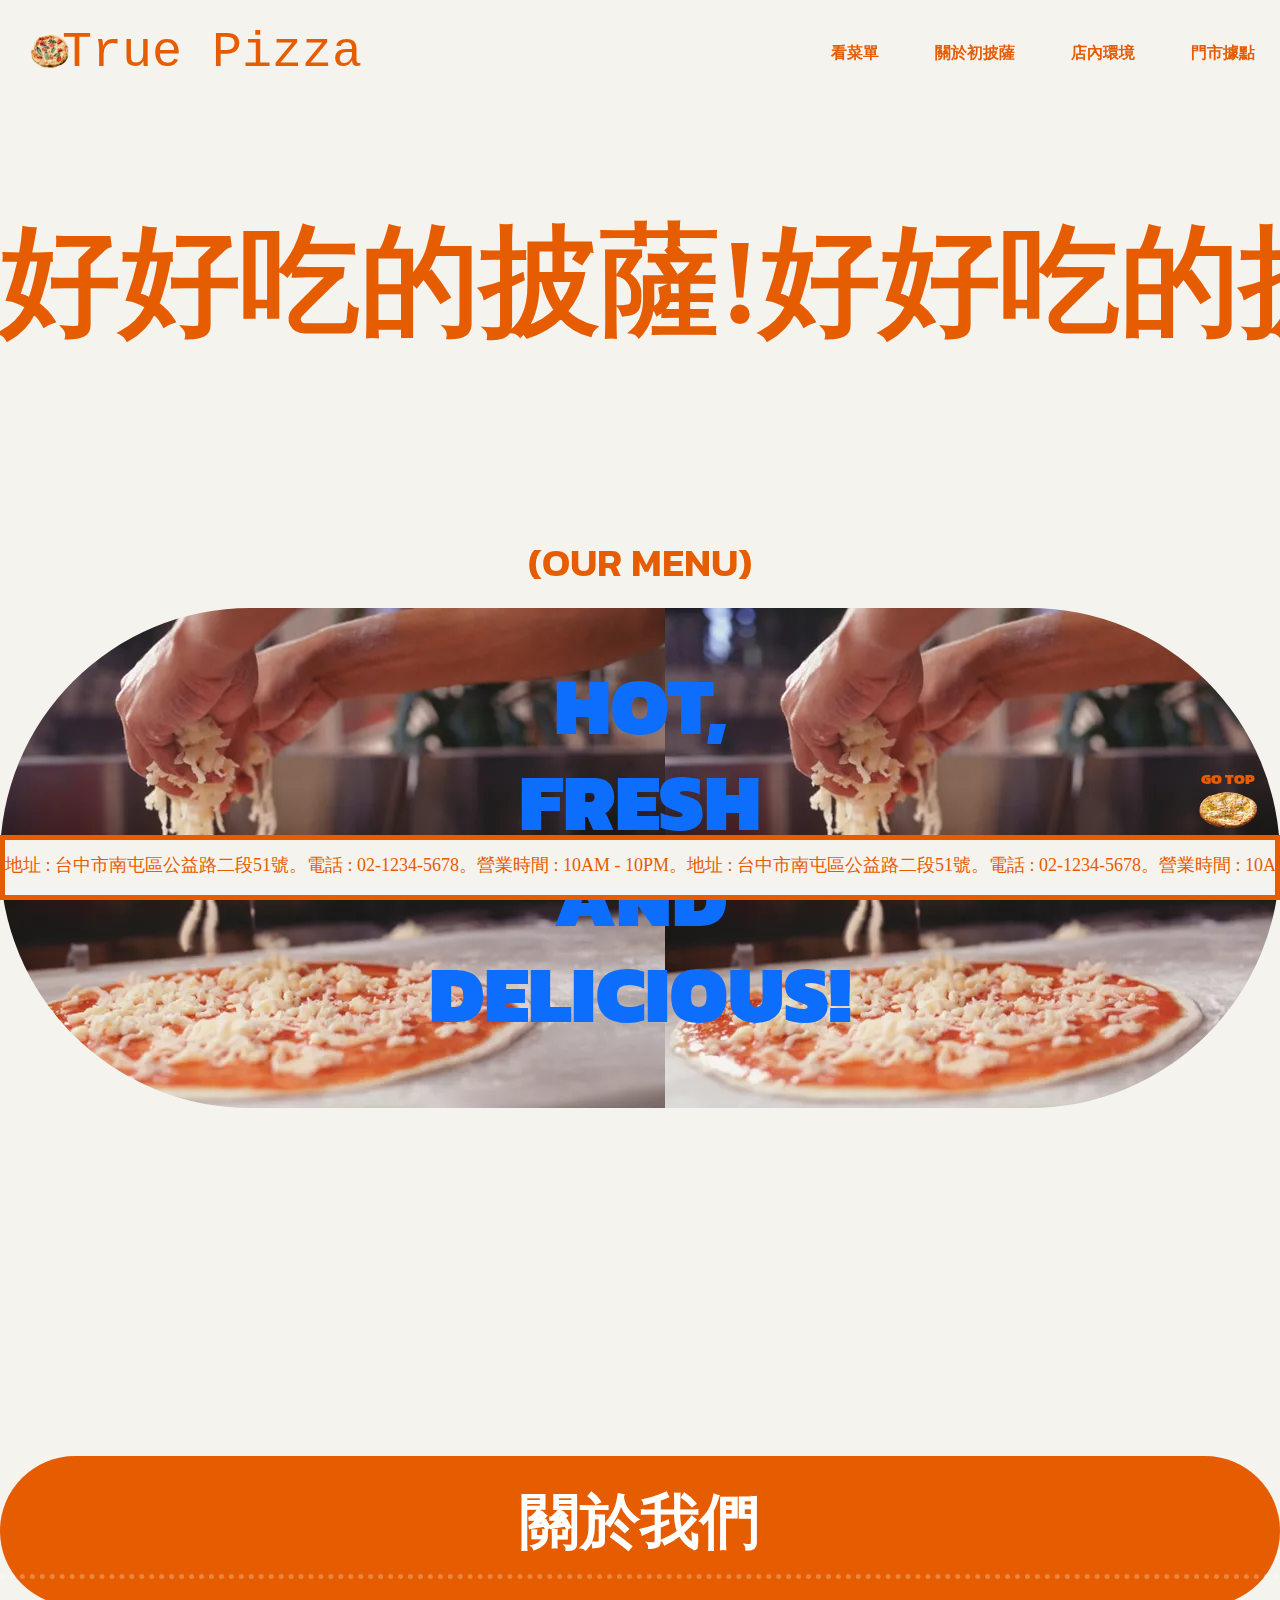
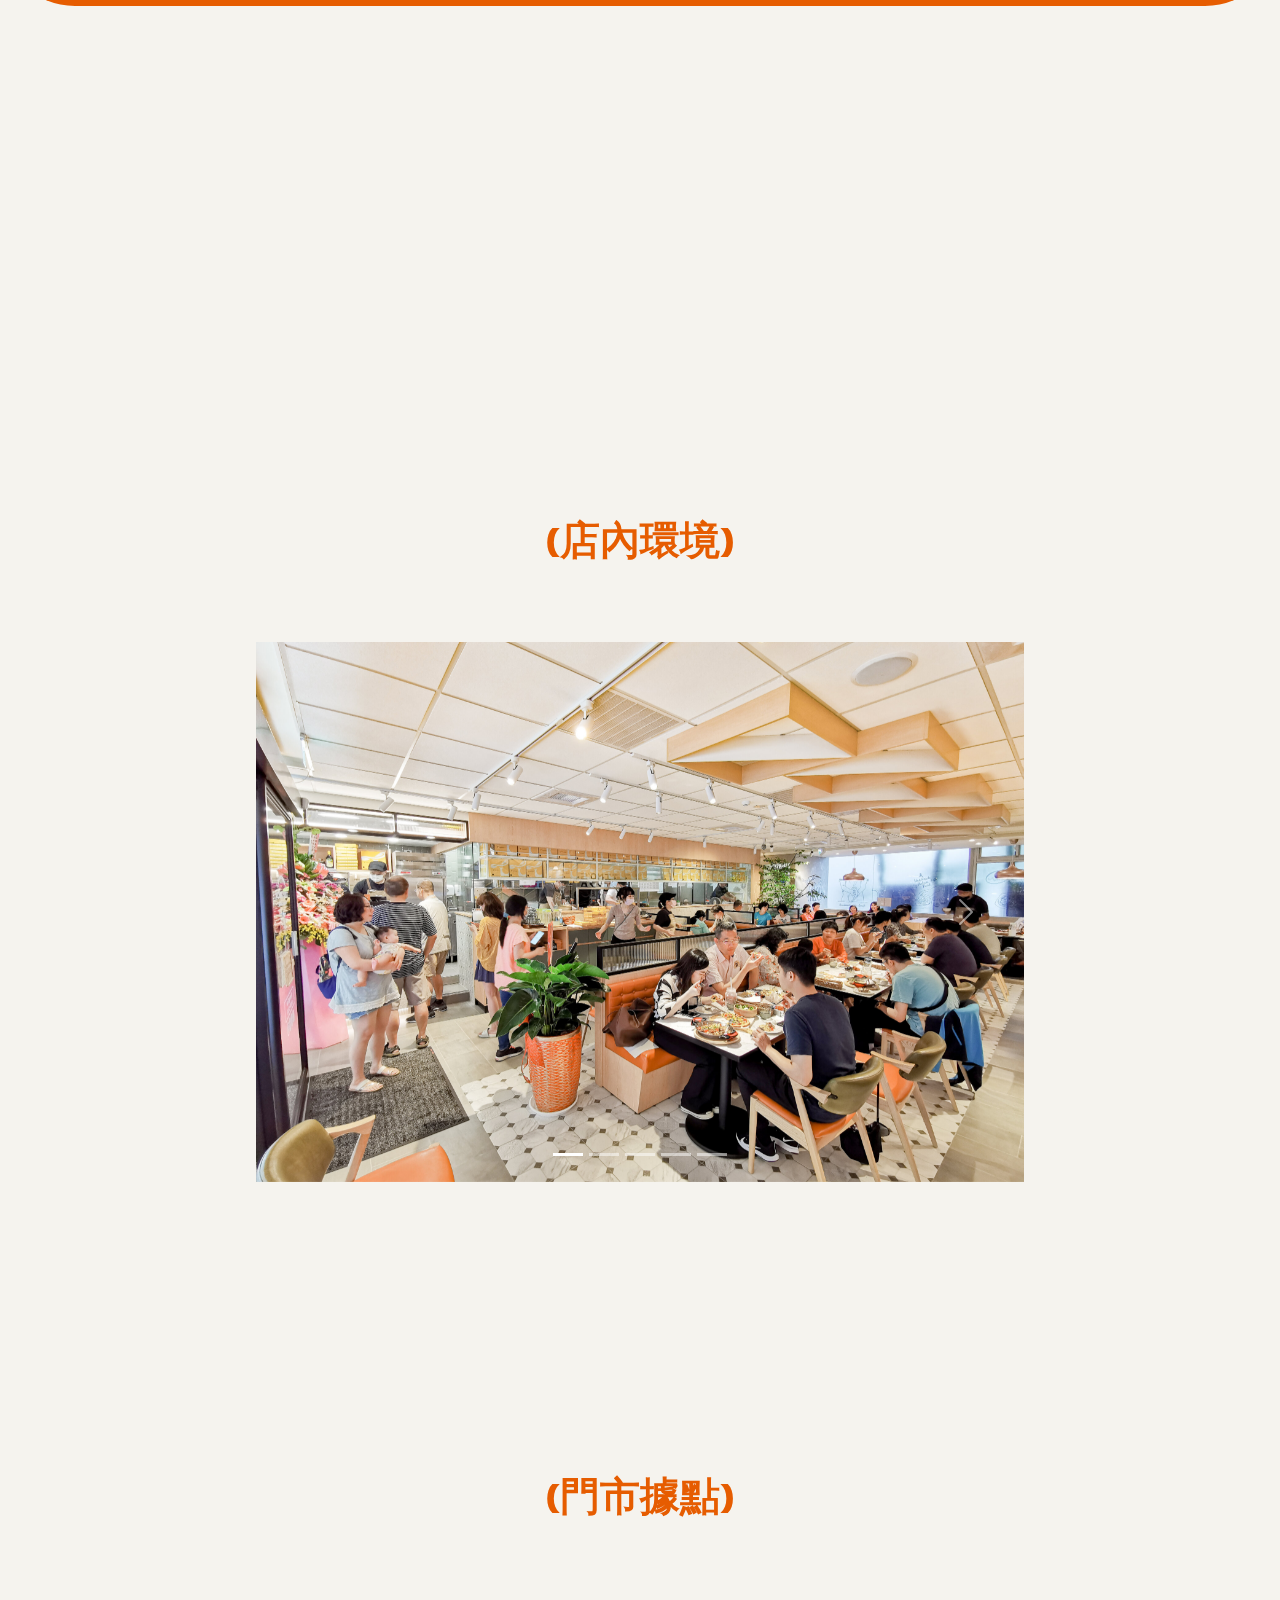
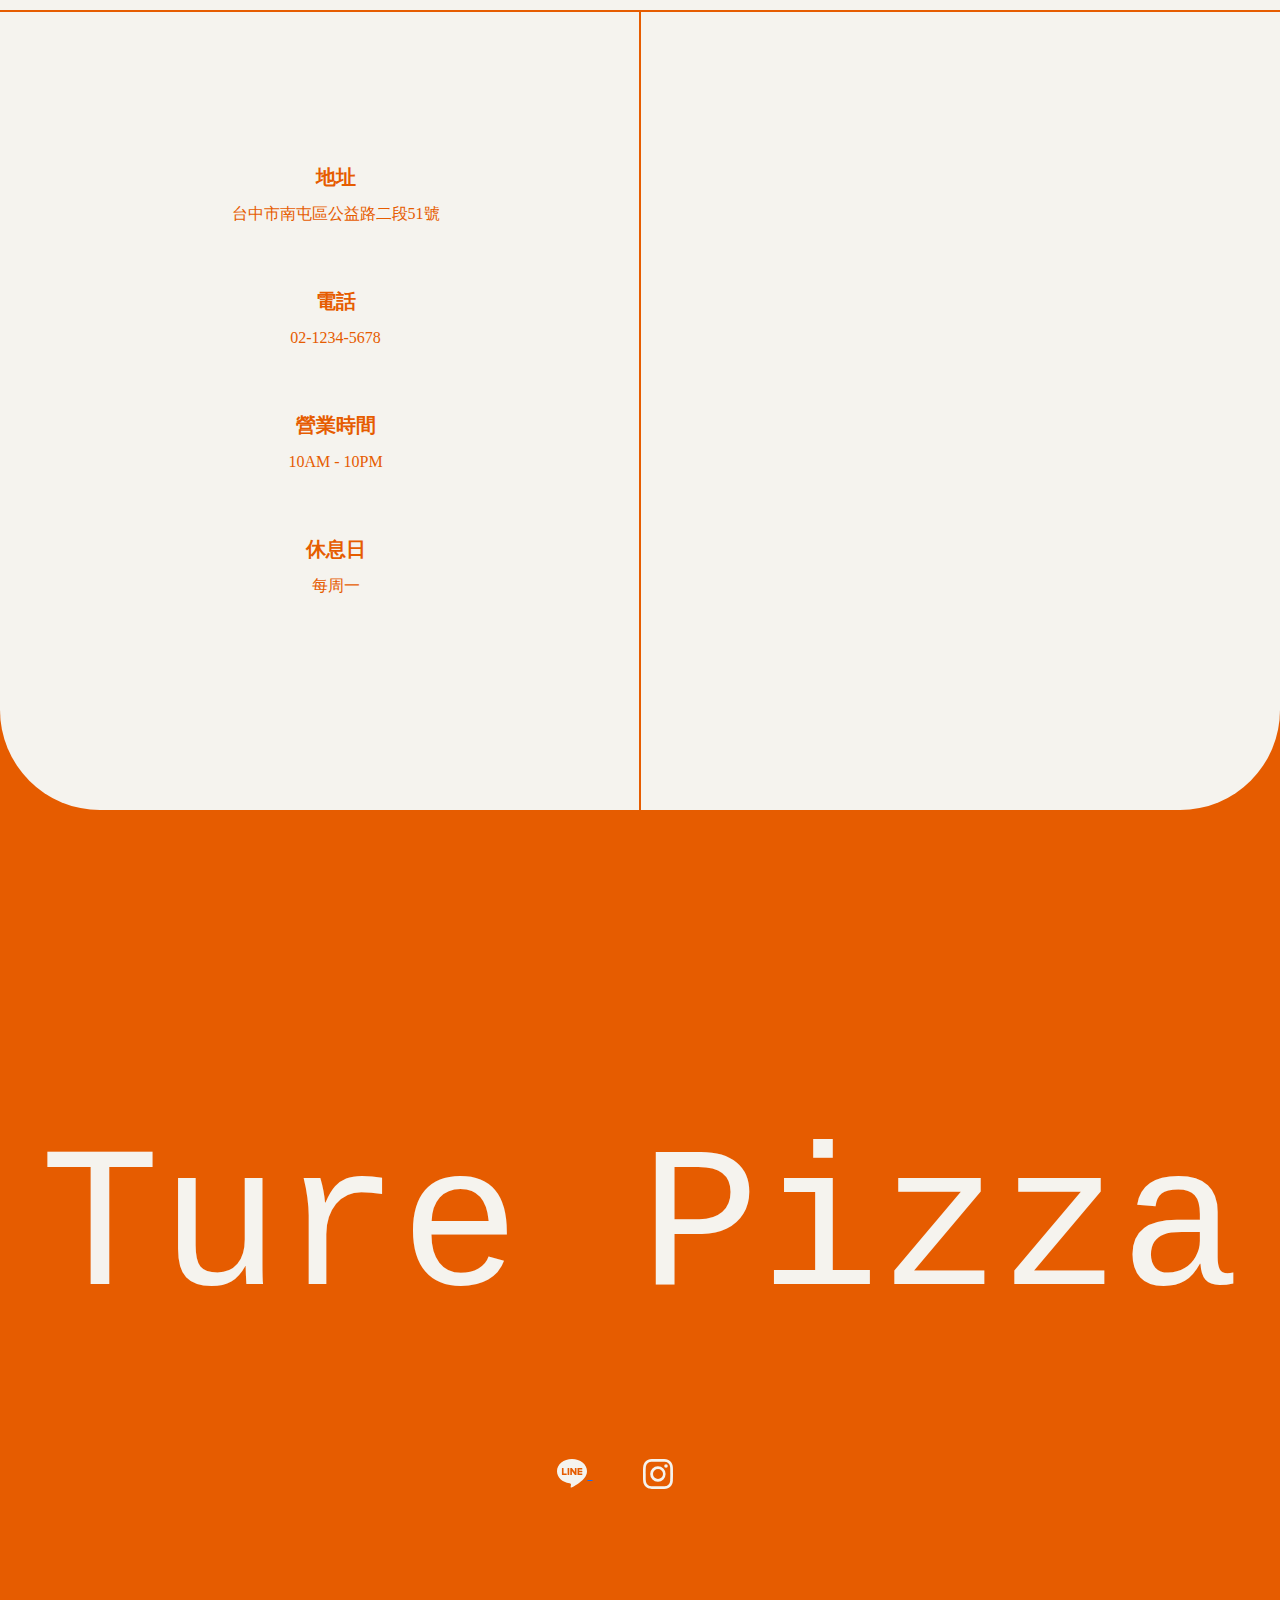
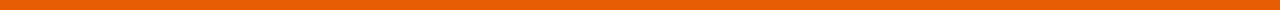
<file: 小專Github/小專/index.html>
<!DOCTYPE html>
<html lang="zh-hant">
  <head>
    <meta charset="UTF-8" />
    <meta name="viewport" content="width=device-width, initial-scale=1.0" />
    <title>True Pizza 好好初披薩</title>
    <link rel="stylesheet" href="./BS/_css/bootstrap.css" />
    <link rel="stylesheet" href="./index.css" />
    <link rel="stylesheet" href="./loading.css" />
    <link rel="icon" href="./image/皇后瑪格2021.png" />
    <script src="./BS/_js/bootstrap.bundle.js"></script>
  </head>
  <body>
    <!-- gotoTOP -->
    <a href="#" class="gototop ld ld-breath">
      GO TOP <br />
      <img src="./image/蜂蜜起司886X554.png" class="gototopicon" />
    </a>
    <!-- gotoTOP -->
    <!-- 鼠標 -->
    <div id="follow-icon">
      <img src="./image/mouse.icon.jpg" alt="Follow Icon" />
    </div>
    <!-- 鼠標 -->

    <header>
      <nav class="navbar navbar-expand-lg fixed-top">
        <div class="container-fluid justify-content-center">
          <a class="navbar-brand" href="#">True Pizza</a>

          <div class="collapse navbar-collapse" id="navbarNav">
            <ul class="navbar-nav">
              <li class="nav-item">
                <a class="nav-link" href="./menu.html">看菜單</a>
              </li>
              <li class="nav-item">
                <a class="nav-link" href="#m2">關於初披薩</a>
              </li>
              <li class="nav-item">
                <a class="nav-link" href="#store">店內環境</a>
              </li>
              <li class="nav-item">
                <a class="nav-link" href="#address">門市據點</a>
              </li>
              <li class="nav-item">
                <a class="nav-link" href="./book.html">我要訂位!</a>
              </li>
            </ul>
          </div>
        </div>
      </nav>
      <!-- 跑馬字串上 -->
      <div class="marquee2-container">
        <div class="marquee2">
          <p>
            好好吃的披薩!好好吃的披薩!好好吃的披薩!好好吃的披薩!好好吃的披薩!
            好好吃的披薩!好好吃的披薩!好好吃的披薩!好好吃的披薩!好好吃的披薩!
            好好吃的披薩!好好吃的披薩!好好吃的披薩!好好吃的披薩!好好吃的披薩!
            好好吃的披薩!好好吃的披薩!好好吃的披薩!好好吃的披薩!好好吃的披薩!
            好好吃的披薩!好好吃的披薩!好好吃的披薩!好好吃的披薩!好好吃的披薩!
          </p>
        </div>
      </div>
      <!-- 跑馬字串上 -->
      <!-- 跑馬字串 -->
      <div class="marquee-container fixed-bottom">
        <div class="marquee">
          <p>
            地址 : 台中市南屯區公益路二段51號。電話 : 02-1234-5678。營業時間 :
            10AM - 10PM。地址 : 台中市南屯區公益路二段51號。電話 :
            02-1234-5678。營業時間 : 10AM - 10PM。 地址 :
            台中市南屯區公益路二段51號。電話 : 02-1234-5678。營業時間 : 10AM -
            10PM。 地址 : 台中市南屯區公益路二段51號。電話 :
            02-1234-5678。營業時間 : 10AM - 10PM。 地址 :
            台中市南屯區公益路二段51號。電話 : 02-1234-5678。營業時間 : 10AM -
            10PM。 地址 : 台中市南屯區公益路二段51號。電話 :
            02-1234-5678。營業時間 : 10AM - 10PM。 地址 :
            台中市南屯區公益路二段51號。電話 : 02-1234-5678。營業時間 : 10AM -
            10PM。 地址 : 台中市南屯區公益路二段51號。電話 :
            02-1234-5678。營業時間 : 10AM - 10PM。 地址 :
            台中市南屯區公益路二段51號。電話 : 02-1234-5678。營業時間 : 10AM -
            10PM。 地址 : 台中市南屯區公益路二段51號。電話 :
            02-1234-5678。營業時間 : 10AM - 10PM。
          </p>
        </div>
      </div>
      <!-- 跑馬字串 -->
    </header>

    <main>
      <a href="./menu.html" class="menu">
        <section class="first">
          <h1 class="firsth1">
            HOT,<br />
            FRESH <br />
            AND <br />
            DELICIOUS!
          </h1>
        </section>
      </a>

      <h1 class="menutext ld ld-jump">(OUR MENU)</h1>
    </main>

    <main class="m2" id="m2">
      <h2 class="m2-title">關於我們</h2>
      <hr style="border: none; border-top: 5px dotted #ffffff" />
      <div class="m2box">
        <section class="m2-left">
          <h1 class="abouttitle">職人精神</h1>

          <h1 class="aboutcontent">
            義大利的傳統職人精神，從選料、拍製餅皮、到對烤爐的要求毫不馬虎。
            運用優質新鮮食材及多元烹調手法，研發出一份份口味創意、連比薩邊也讓人意猶未盡的比薩，滿足餐桌上每一個挑剔的味蕾
          </h1>
        </section>
        <section class="m2-right">
          <img
            class="m2-img"
            src="./image/Adam_Atkins_Pizza.00_07_25_10.Still040.webp"
          />
          <br />
        </section>

        <!-- <img
          class="m2-img2"
          src="./image/pizza-making-gettyimages-200287664-001-1.webp"
          style="height: 200px"
        /> -->
      </div>
    </main>

    <main>
      <div>
        <h1 class="store-title menutext ld ld-jump" id="store">(店內環境)</h1>
      </div>
      <!-- 店內環境輪播圖 -->
      <div class="carousel-container" id="carousel">
        <div id="store-carousel" class="carousel slide" data-bs-ride="carousel">
          <div class="carousel-indicators">
            <button
              type="button"
              data-bs-target="#store-carousel"
              data-bs-slide-to="0"
              class="active"
              aria-current="true"
              aria-label="Slide 1"
            ></button>
            <button
              type="button"
              data-bs-target="#store-carousel"
              data-bs-slide-to="1"
              aria-label="Slide 2"
            ></button>
            <button
              type="button"
              data-bs-target="#store-carousel"
              data-bs-slide-to="2"
              aria-label="Slide 3"
            ></button>
            <button
              type="button"
              data-bs-target="#store-carousel"
              data-bs-slide-to="3"
              aria-label="Slide 4"
            ></button>
            <button
              type="button"
              data-bs-target="#store-carousel"
              data-bs-slide-to="4"
              aria-label="Slide 5"
            ></button>
          </div>
          <div class="carousel-inner">
            <div class="carousel-item active store-item">
              <img
                src="./image/林口.jpg"
                class="d-block w-100 store-img"
                alt="林口店"
              />
            </div>
            <div class="carousel-item store-item">
              <img
                src="./image/林口1.jpg"
                class="d-block w-100 store-img"
                alt="林口店1"
              />
            </div>

            <div class="carousel-item store-item">
              <img
                src="./image/林口5.jpg"
                class="d-block w-100 store-img"
                alt="林口店3"
              />
            </div>
            <div class="carousel-item store-item">
              <img
                src="./image/民生店.jpg"
                class="d-block w-100 store-img"
                alt="林口店4"
              />
            </div>
            <div class="carousel-item store-item">
              <img
                src="./image/林口2.jpg"
                class="d-block w-100 store-img"
                alt="林口店2"
              />
            </div>
          </div>
          <button
            class="carousel-control-prev"
            type="button"
            data-bs-target="#store-carousel"
            data-bs-slide="prev"
          >
            <span class="carousel-control-prev-icon" aria-hidden="true"></span>
            <span class="visually-hidden">Previous</span>
          </button>
          <button
            class="carousel-control-next"
            type="button"
            data-bs-target="#store-carousel"
            data-bs-slide="next"
          >
            <span class="carousel-control-next-icon" aria-hidden="true"></span>
            <span class="visually-hidden">Next</span>
          </button>
        </div>
      </div>
      <!-- 店內環境輪播圖 -->
    </main>
    <div>
      <h1 class="store-title menutext ld ld-jump" id="address">(門市據點)</h1>
      <section class="locationbg">
        <div class="location">
          <div class="locationleft">
            <ul class="opencontent">
              <li class="openitem">地址</li>
              <li class="opentext">台中市南屯區公益路二段51號</li>
              <li class="openitem">電話</li>
              <li class="opentext">02-1234-5678</li>
              <li class="openitem">營業時間</li>
              <li class="opentext">10AM - 10PM</li>
              <li class="openitem">休息日</li>
              <li class="opentext">每周一</li>
            </ul>
          </div>
          <div class="locationright">
            <iframe
              src="https://www.google.com/maps/embed?pb=!1m18!1m12!1m3!1d371.7772891466586!2d120.6509453927833!3d24.150596113627074!2m3!1f0!2f0!3f0!3m2!1i1024!2i768!4f13.1!3m3!1m2!1s0x34693d965044b79f%3A0x12b6ec1eaab952ce!2zNDA45Y-w5Lit5biC5Y2X5bGv5Y2A5YWs55uK6Lev5LqM5q61NTHomZ8xNSDmqJM!5e0!3m2!1szh-TW!2stw!4v1723001206553!5m2!1szh-TW!2stw"
              class="map"
            ></iframe>
          </div>
        </div>
      </section>
    </div>

    <footer>
      <div>
        <h1 class="footerlogo">Ture Pizza</h1>
      </div>
      <div class="footericon">
        <a href="https://line.me/tw/" target="_blank"
          ><svg
            xmlns="http://www.w3.org/2000/svg"
            width="30"
            height="30"
            fill="#f5f3ee"
            class="bi bi-line"
            viewBox="0 0 16 16"
          >
            <path
              d="M8 0c4.411 0 8 2.912 8 6.492 0 1.433-.555 2.723-1.715 3.994-1.678 1.932-5.431 4.285-6.285 4.645-.83.35-.734-.197-.696-.413l.003-.018.114-.685c.027-.204.055-.521-.026-.723-.09-.223-.444-.339-.704-.395C2.846 12.39 0 9.701 0 6.492 0 2.912 3.59 0 8 0M5.022 7.686H3.497V4.918a.156.156 0 0 0-.155-.156H2.78a.156.156 0 0 0-.156.156v3.486c0 .041.017.08.044.107v.001l.002.002.002.002a.15.15 0 0 0 .108.043h2.242c.086 0 .155-.07.155-.156v-.56a.156.156 0 0 0-.155-.157m.791-2.924a.156.156 0 0 0-.156.156v3.486c0 .086.07.155.156.155h.562c.086 0 .155-.07.155-.155V4.918a.156.156 0 0 0-.155-.156zm3.863 0a.156.156 0 0 0-.156.156v2.07L7.923 4.832l-.013-.015v-.001l-.01-.01-.003-.003-.011-.009h-.001L7.88 4.79l-.003-.002-.005-.003-.008-.005h-.002l-.003-.002-.01-.004-.004-.002-.01-.003h-.002l-.003-.001-.009-.002h-.006l-.003-.001h-.004l-.002-.001h-.574a.156.156 0 0 0-.156.155v3.486c0 .086.07.155.156.155h.56c.087 0 .157-.07.157-.155v-2.07l1.6 2.16a.2.2 0 0 0 .039.038l.001.001.01.006.004.002.008.004.007.003.005.002.01.003h.003a.2.2 0 0 0 .04.006h.56c.087 0 .157-.07.157-.155V4.918a.156.156 0 0 0-.156-.156zm3.815.717v-.56a.156.156 0 0 0-.155-.157h-2.242a.16.16 0 0 0-.108.044h-.001l-.001.002-.002.003a.16.16 0 0 0-.044.107v3.486c0 .041.017.08.044.107l.002.003.002.002a.16.16 0 0 0 .108.043h2.242c.086 0 .155-.07.155-.156v-.56a.156.156 0 0 0-.155-.157H11.81v-.589h1.525c.086 0 .155-.07.155-.156v-.56a.156.156 0 0 0-.155-.157H11.81v-.589h1.525c.086 0 .155-.07.155-.156Z"
            />
          </svg>
        </a>
        <a href="https://www.instagram.com/" target="_blank">
          <svg
            xmlns="http://www.w3.org/2000/svg"
            width="30"
            height="30"
            fill="#f5f3ee"
            class="bi bi-instagram"
            viewBox="0 0 16 16"
          >
            <path
              d="M8 0C5.829 0 5.556.01 4.703.048 3.85.088 3.269.222 2.76.42a3.9 3.9 0 0 0-1.417.923A3.9 3.9 0 0 0 .42 2.76C.222 3.268.087 3.85.048 4.7.01 5.555 0 5.827 0 8.001c0 2.172.01 2.444.048 3.297.04.852.174 1.433.372 1.942.205.526.478.972.923 1.417.444.445.89.719 1.416.923.51.198 1.09.333 1.942.372C5.555 15.99 5.827 16 8 16s2.444-.01 3.298-.048c.851-.04 1.434-.174 1.943-.372a3.9 3.9 0 0 0 1.416-.923c.445-.445.718-.891.923-1.417.197-.509.332-1.09.372-1.942C15.99 10.445 16 10.173 16 8s-.01-2.445-.048-3.299c-.04-.851-.175-1.433-.372-1.941a3.9 3.9 0 0 0-.923-1.417A3.9 3.9 0 0 0 13.24.42c-.51-.198-1.092-.333-1.943-.372C10.443.01 10.172 0 7.998 0zm-.717 1.442h.718c2.136 0 2.389.007 3.232.046.78.035 1.204.166 1.486.275.373.145.64.319.92.599s.453.546.598.92c.11.281.24.705.275 1.485.039.843.047 1.096.047 3.231s-.008 2.389-.047 3.232c-.035.78-.166 1.203-.275 1.485a2.5 2.5 0 0 1-.599.919c-.28.28-.546.453-.92.598-.28.11-.704.24-1.485.276-.843.038-1.096.047-3.232.047s-2.39-.009-3.233-.047c-.78-.036-1.203-.166-1.485-.276a2.5 2.5 0 0 1-.92-.598 2.5 2.5 0 0 1-.6-.92c-.109-.281-.24-.705-.275-1.485-.038-.843-.046-1.096-.046-3.233s.008-2.388.046-3.231c.036-.78.166-1.204.276-1.486.145-.373.319-.64.599-.92s.546-.453.92-.598c.282-.11.705-.24 1.485-.276.738-.034 1.024-.044 2.515-.045zm4.988 1.328a.96.96 0 1 0 0 1.92.96.96 0 0 0 0-1.92m-4.27 1.122a4.109 4.109 0 1 0 0 8.217 4.109 4.109 0 0 0 0-8.217m0 1.441a2.667 2.667 0 1 1 0 5.334 2.667 2.667 0 0 1 0-5.334"
            />
          </svg>
        </a>
      </div>
    </footer>

    <script>
      //鼠標icon
      document.addEventListener("mousemove", function (event) {
        const followIcon = document.getElementById("follow-icon");
        const x = event.clientX;
        const y = event.clientY;
        followIcon.style.transform = `translate(${x}px, ${y}px)`;
      });
      //鼠標icon
      // GoTop 圖示顏色變化
      document.addEventListener("scroll", function () {
        var gototop = document.querySelector(".gototop");
        var footer = document.querySelector("footer");

        var gototopRect = gototop.getBoundingClientRect();
        var footerRect = footer.getBoundingClientRect();

        // 檢查 GoTOP 圖示是否接觸到 footer
        if (gototopRect.bottom > footerRect.top) {
          gototop.style.color = "white";
        } else {
          gototop.style.color = "rgb(230, 92, 0)";
        }
      });
    </script>
  </body>
</html>
</file>
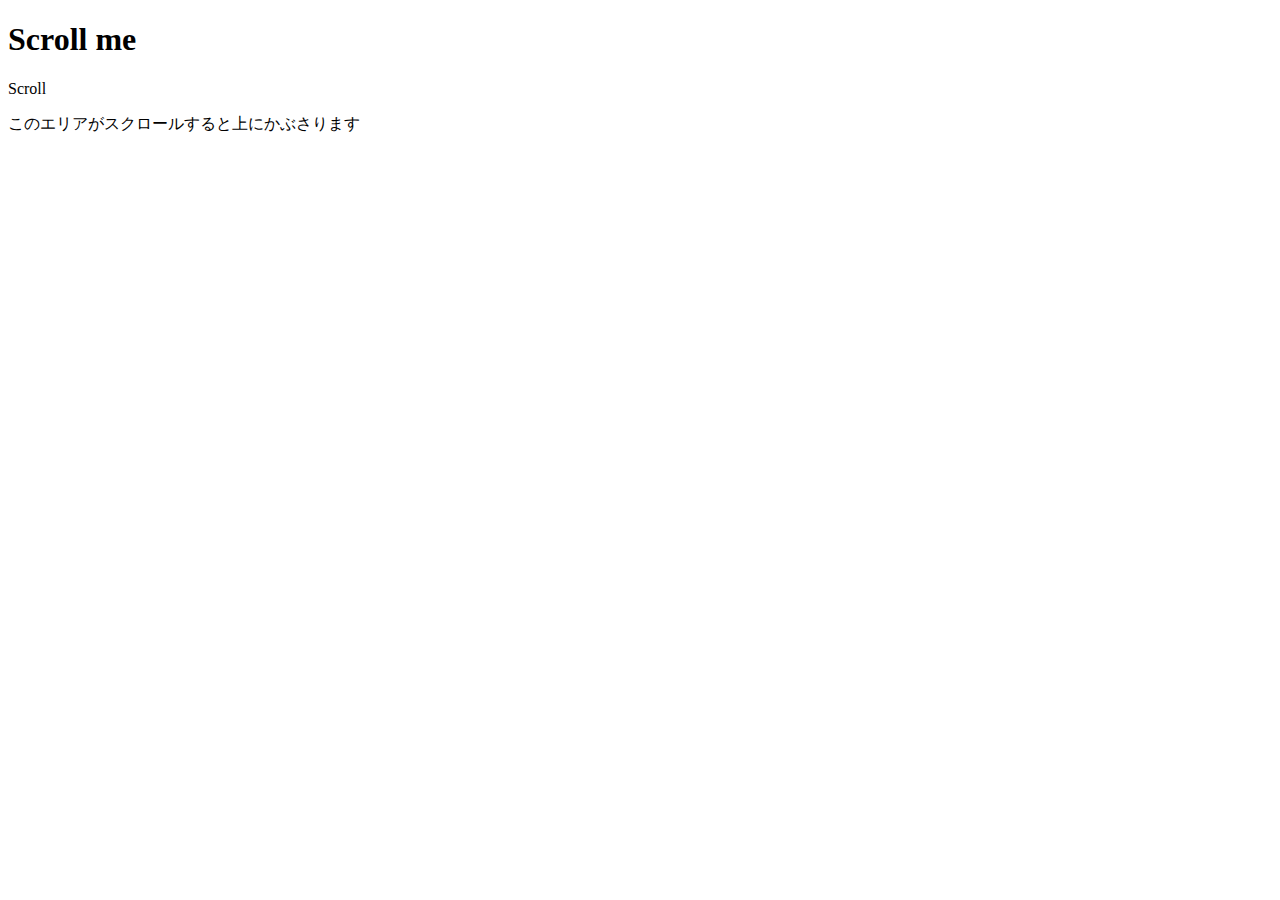
<file: 小專0803/123.html>
<!DOCTYPE html>
<html lang="ja">
  <head>
    <meta charset="utf-8" />
    <title>9-1-4 矢印が動いてスクロールを促す</title>
    <meta
      name="description"
      content="書籍「動くWebデザインアイディア帳」のサンプルサイトです"
    />

    <meta name="viewport" content="width=device-width,initial-scale=1.0" />
    <!--==============レイアウトを制御する独自のCSSを読み込み===============-->
    <link
      rel="stylesheet"
      type="text/css"
      href="https://coco-factory.jp/ugokuweb/wp-content/themes/ugokuweb/data/reset.css"
    />
    <link
      rel="stylesheet"
      type="text/css"
      href="https://coco-factory.jp/ugokuweb/wp-content/themes/ugokuweb/data/9-1-4/css/9-1-4.css"
    />
  </head>

  <body>
    <header id="header">
      <h1>Scroll me</h1>
      <div class="scrolldown4"><span>Scroll</span></div>
    </header>
    <div id="container">
      <p>このエリアがスクロールすると上にかぶさります</p>
      <!--/container-->
    </div>
  </body>
</html>
</file>
<file: 小專Github/小專/index.css>
@import url("https://fonts.googleapis.com/css2?family=Comic+Neue:ital,wght@0,300;0,400;0,700;1,300;1,400;1,700&family=Kanit:ital,wght@0,100;0,200;0,300;0,400;0,500;0,600;0,700;0,800;0,900;1,100;1,200;1,300;1,400;1,500;1,600;1,700;1,800;1,900&family=Raleway:ital,wght@0,100..900;1,100..900&display=swap");
/* gototop */
.gototop {
  position: fixed;
  right: 20px;
  bottom: 70px;
  z-index: 1100;

  text-align: center;
}
.gototopicon {
  height: 40px;
}
.gototop:visited,
.gototop:link {
  color: rgb(230, 92, 0);
  font-size: 15px;
  font-family: "Kanit", Courier, monospace;
  font-weight: 900;
  text-decoration: none;
}
/* gototop */
/* 跑馬字串上 */
.marquee2-container {
  width: 100%;
  overflow: hidden;
  display: flex;
  transform: translateY(80px);
}
.marquee2 {
  width: 100%;
  overflow: hidden;
  white-space: nowrap;
  padding-right: 0;

  /* border: 3px solid rgb(230, 92, 0); 邊框樣式可選 */
  box-sizing: border-box;
}

.marquee2 > p {
  display: inline-block;
  /* padding-left: 100%; */
  font-family: 微軟正黑體;
  font-weight: 900;
  font-size: 120px;
  color: rgb(230, 92, 0);
  padding-top: 12px;
  /* border: 5px solid rgb(230, 92, 0); */
  animation: marquee 200s linear infinite;
}
/* 跑馬字串上 */
/* 跑馬字串下 */
.marquee-container {
  width: 100%;
  overflow: hidden;
  display: flex;
}
.marquee {
  width: 100%;
  overflow: hidden;
  white-space: nowrap;

  background-color: #f5f3ee; /* 背景顏色可選 */
  border: 5px solid rgb(230, 92, 0); /* 邊框樣式可選 */
  box-sizing: border-box;
}

.marquee > p {
  display: inline-block;
  /* padding-left: 100%; */
  font-family: 微軟正黑體;
  font-weight: 500;
  font-size: 18px;
  color: rgb(230, 92, 0);
  padding-top: 12px;
  animation: marquee 100s linear infinite;
}
/* 跑馬字串下 */
@keyframes marquee {
  0% {
    transform: translateX(0%);
  }
  100% {
    transform: translateX(-100%);
  }
}
/* 跑馬字串下 */

@keyframes HOT {
  0% {
    color: rgb(255, 255, 255);
  }

  60% {
    color: rgb(230, 92, 0);
  }
  100% {
    color: rgb(200, 0, 0);
  }
}
/* 鼠標icon */
#follow-icon {
  position: fixed;
  top: 30px;
  left: 30px;
  pointer-events: none; /* 確保不干擾滑鼠事件 */
  transition: transform 0.8s ease-out; /* 平滑跟隨效果 */
}

#follow-icon > img {
  width: 40px; /* 圖標的大小 */
  height: 40px; /* 圖標的大小 */
}
/* 鼠標icon */
body {
  margin-top: 100px;
  background-color: #f5f3ee;
}

.navbar {
  padding: 10px 0px 30px 50px;
  /* border: 20px dashed rgb(230, 92, 0); */
  margin-bottom: 10px;
  z-index: 100;
}

.navbar-nav {
  margin-left: 50%;
}
.navbar-brand {
  /* color: rgb(230, 0, 0); */
  color: rgb(230, 92, 0);
  font-family: "bauhaus 93", Courier, monospace;
  font-size: 50px;
}
.navbar-brand:hover {
  color: rgb(255, 212, 18);
  font-weight: bolder;
}
.nav-brand:visited {
  color: rgb(230, 92, 0);
}
.nav-item {
  margin-right: 40px;
}
.nav-link {
  color: rgb(230, 92, 0);
  font-family: 微軟正黑體;
  text-wrap: nowrap;

  font-weight: bold;
  font-size: 16px;
}
.nav-link:active {
  color: rgb(230, 92, 0);
}
.nav-link:hover {
  /* border: 8px dotted rgb(255, 217, 0); */
  border: 8px dotted rgb(230, 92, 0);
  border-radius: 100px;

  /* background-color: rgb(230, 92, 0); */
  border-radius: 30px;
  font-size: 20px;
  color: rgb(230, 92, 0);
}

/* 以上是Navbar */
.first {
  margin-top: 300px;
  animation-name: HOT;
  animation-duration: 3s;
  animation-timing-function: linear;
  animation-iteration-count: infinite;
  background-image: url(./image/pizza-making-gettyimages-200287664-001-1.webp);
  height: 500px;
  border-radius: 800px;
  position: static;
}

.menutext {
  /* border: 2px solid black; */
  text-align: center;
  translate: 0px -570px;
  color: rgb(230, 92, 0);
  font-family: "Kanit", Courier, monospace;
  font-weight: 600;
  z-index: 1;
}
.menu {
  text-decoration: none;
}
.ld-jump {
  animation-duration: 2s;
}
.firsth1 {
  /* color: rgb(200, 0, 0); */

  font-family: "Kanit", Courier, monospace;
  font-weight: 900;
  font-size: 80px;
  padding-top: 50px;
  text-align: center;
}
.first:hover {
  /* border: 20px dotted rgb(255, 217, 0); */
  box-shadow: 0px 0px 0px 30px rgb(255, 237, 133);
}

/* 實驗 */

/* 以上是首頁大圖跟文字 */
.m2 {
  margin-top: 300px;
  background-color: rgb(230, 92, 0);
  height: 150px;
  border-radius: 100px;
}
.m2:hover {
  border: 20px dotted rgb(255, 217, 0);
  height: 800px;
}

.m2-title {
  padding-top: 30px;
  font-family: 微軟正黑體;
  color: white;
  font-weight: bold;
  font-size: 60px;
  text-align: center;
  text-wrap: nowrap;
  /* border: 2px solid black; */
}

.m2box {
  margin-top: 200px;
  border: 2px solid blac;
  display: flex;
  flex-direction: row;
  visibility: hidden;
}

.m2-left > .abouttitle {
  margin-left: 20px;
  margin-right: 20px;
  font-family: 微軟正黑體;
  color: white;
  font-weight: bold;
  font-size: 50px;
  visibility: hidden;
}
.m2-left > .aboutcontent {
  margin-top: 20px;
  margin-left: 20px;
  margin-right: 20px;
  text-wrap: wrap;
  font-family: 微軟正黑體;
  color: white;
  font-weight: bold;
  font-size: 25px;
  text-align: start;
  text-wrap: wrap;
  line-height: 50px;
  visibility: hidden;
  /* border: 2px solid black; */
}
.m2-left {
  flex: 2;
  translate: 0 -50px;
  visibility: hidden;
}
.m2-right {
  flex: 1;
  margin-right: 20px;
  visibility: hidden;
  /* border: 2px solid black; */
}
.m2-right > img {
  margin-left: 100px;
  border-radius: 20px;
  width: 400px;
  visibility: hidden;
}
.m2:hover .m2box,
.m2:hover .m2-left > .abouttitle,
.m2:hover .m2-left > .aboutcontent,
.m2:hover .m2-left,
.m2:hover .m2-right,
.m2:hover .m2-right > img {
  visibility: visible;
}
/* @media screen and (max-width: 768px) {
  .firsth1 {
    font-size: 70px;
  }
  .m2-img {
    width: 200px;
  }
  .m2-left {
    font-size: 30px;
    padding-left: 5%;
    padding-right: 5%;
  }
} */
.store-title {
  position: relative;
  top: 1080px;
}
.carousel-container {
  display: flex;
  justify-content: center;
  align-items: center;
  height: 100vh; /* 使用视口高度，使容器占满整个视口 */
  margin: 0; /* 清除默认的 margin */
}
#store-carousel {
  margin-top: 800px;
}
.store-item {
  width: 60vw;
  height: 60vh;
  /* border: 2px solid black; */
}
.store-img {
  height: 100%;
  object-fit: cover;
}
.location {
  display: flex;
  margin-top: 600px;
  height: 800px;
  /* border: 2px solid black; */
  border-radius: 30px 30px 0 0;
  /* background-color: rgb(230, 92, 0); */
}
.locationleft {
  border-top: 2px solid rgb(230, 92, 0);
  border-right: 2px solid rgb(230, 92, 0);
  flex: 1;
}
.locationright {
  border-top: 2px solid rgb(230, 92, 0);
  flex: 1;
}
.opencontent {
  margin-top: 150px;
  list-style-type: none;
}
.opencontent > li {
  color: rgb(230, 92, 0);
  font-family: 微軟正黑體;
  text-align: center;
}
.map {
  height: 100%;
  width: 100%;
  border-radius: 20px;
}
.openitem {
  font-weight: 900;
  margin-top: 60px;
  font-size: 20px;
}
.opentext {
  margin: 10px;
  font-size: 16px;
  font-weight: 500;
}
.locationbg {
  background-color: rgb(230, 92, 0);
}
.location {
  /* border: 2px solid rgb(230, 92, 0); */
  border-radius: 0 0 100px 100px;
  background-color: #f5f3ee;
  overflow: hidden;
}
footer {
  height: 800px;
  background-color: rgb(230, 92, 0);
  display: flex;
  flex-direction: column;
  justify-content: center;
  align-items: center;
}
.footericon {
  margin-top: 100px;
}
.footericon > a {
  margin-right: 50px;
}
.footerlogo {
  color: #f5f3ee;
  font-family: "bauhaus 93", Courier, monospace;
  font-size: 200px;
  text-align: center;
  padding-top: 180px;
  /* border: 2px solid rgb(255, 255, 255); */
}

@media (max-width: 992px) {
  .marquee2 > p {
    font-size: 80px;
    animation: marquee 180s linear infinite;
  }
  .menutext {
    font-size: 35px;
    /* border: 2px solid black; */
  }
  .m2-title {
    padding-top: 30px;
    font-family: 微軟正黑體;
    color: white;
    font-weight: bold;
    font-size: 50px;
    text-align: center;
    text-wrap: nowrap;
    /* border: 2px solid black; */
  }
  .m2-left > .abouttitle {
    font-size: 30px;
  }
  .m2-left > .aboutcontent {
    font-size: 20px;
  }
  .footerlogo {
    color: #f5f3ee;
    font-family: "bauhaus 93", Courier, monospace;
    font-size: 160px;
    text-align: center;
    padding-top: 80px;
    /* border: 2px solid rgb(255, 255, 255); */
  }
  .marquee {
    border: 3px solid rgb(230, 92, 0); /* 邊框樣式可選 */
  }

  .marquee > p {
    font-size: 15px;
  }
}

@media (max-width: 880px) {
  .marquee2 > p {
    font-size: 80px;
    animation: marquee 180s linear infinite;
  }
  .menutext {
    font-size: 35px;
    /* border: 2px solid black; */
  }
  .m2:hover {
    border: 15px dotted rgb(255, 217, 0);
    height: 800px;
  }
  .m2-left > .abouttitle {
    font-size: 26px;
  }
  .m2-left > .aboutcontent {
    font-size: 16px;
  }
  .m2-right > img {
    width: 360px;
  }
  .openitem {
    font-weight: 900;
    margin-top: 60px;
    font-size: 18px;
  }
  .footerlogo {
    font-size: 120px;
    padding-top: 30px;
  }
}
@media (max-width: 880px) {
  .m2-left > .abouttitle {
    font-size: 26px;
  }
  .m2-left > .aboutcontent {
    font-size: 15px;
  }
  .m2-left {
    flex: 3;
  }
  .m2-right {
    flex: 1;
  }
}
@media (max-width: 768px) {
  .m2-right {
    display: none;
  }
}
@media (max-width: 550px) {
  .m2-right {
    display: none;
  }
  .firsth1 {
    font-family: "Kanit", Courier, monospace;
    font-weight: 900;
    font-size: 60px;
    padding-top: 55px;
    text-align: center;
  }
  .menutext {
    font-size: 30px;
    /* border: 2px solid black; */
  }
}
</file>
<file: 小專Github/小專/loading.css>
/*
  with old method, spinner will shift when rotating if font-size contains floating point ( such as 22.5px ).
  here we use 2em in width and height, scaling back to 1em with transform: scale(.5) to prevent this effect.
*/
.ld-ball,
.ld-ring,
.ld-hourglass,
.ld-loader,
.ld-cross,
.ld-square,
.ld-pie,
.ld-spinner {
  width: 1em;
  height: 1em;
  position: relative;
  color: inherit;
  display: inline-block;
  box-sizing: content-box;
}
.ld-ball:after,
.ld-ring:after,
.ld-hourglass:after,
.ld-loader:after,
.ld-cross:after,
.ld-square:after,
.ld-pie:after,
.ld-spinner:after {
  content: " ";
  display: block;
  width: 2em;
  height: 2em;
  box-sizing: border-box;
  transform-origin: 0em 0em;
  transform: translateZ(0) scale(0.5);
  backface-visibility: hidden;
}
.ld-ring:after {
  border-radius: 50%;
  border: 0.3em solid currentColor;
  border-left-color: transparent;
}
.ld-ball:after {
  border-radius: 50%;
  background: currentColor;
}
.ld-hourglass:after {
  border-radius: 50%;
  border: 1em solid currentColor;
  border-left-color: transparent;
  border-right-color: transparent;
}
.ld-cross:after {
  position: absolute;
  height: 0.5em;
  transform: translateZ(0) scale(0.5) translate(0, 0.75em);
  background: currentColor;
}
.ld-cross:before {
  content: " ";
  display: block;
  width: 0.5em;
  height: 2em;
  box-sizing: border-box;
  transform-origin: 0em 0em;
  backface-visibility: hidden;
  position: absolute;
  width: 0.5em;
  transform: translateZ(0) scale(0.5) translate(0.75em, 0);
  background: currentColor;
}
.ld-square:after {
  background: currentColor;
}
.ld-pie:after {
  border-radius: 50%;
  border: 1em solid currentColor;
  border-left-color: transparent;
}
.ld-spinner:after {
  position: absolute;
  width: 0.4em;
  height: 0.4em;
  transform: translateZ(0) scale(0.5) translate(0.8em, 0.8em);
  border-radius: 50%;
  background: none;
  box-shadow: 0 1em 0 currentColor,0 -1em 0 currentColor,1em 0 0 currentColor,-1em 0 0 currentColor,.70710678em .70710678em 0 currentColor,-.70710678em .70710678em 0 currentColor,.70710678em -.70710678em 0 currentColor,-.70710678em -.70710678em 0 currentColor;
}
.ld-loader {
  background-size: cover;
}
.ld.reverse {
  animation-direction: reverse !important;
}
.ld.xp15 {
  animation-duration: 0.15s !important;
}
.ld.xp35 {
  animation-duration: 0.35s !important;
}
.ld.xhalf {
  animation-duration: 0.5s !important;
}
.ld.x1 {
  animation-duration: 1s !important;
}
.ld.x2 {
  animation-duration: 2s !important;
}
.ld.x4 {
  animation-duration: 4s !important;
}
.ld.running {
  animation-play-state: running !important;
}
.ld.paused {
  animation-play-state: paused !important;
}
.ld.f00 {
  animation-delay: 0s !important;
}
.ld.f01 {
  animation-delay: -0.1s !important;
}
.ld.f02 {
  animation-delay: -0.2s !important;
}
.ld.f03 {
  animation-delay: -0.3s !important;
}
.ld.f04 {
  animation-delay: -0.4s !important;
}
.ld.f05 {
  animation-delay: -0.5s !important;
}
.ld.f06 {
  animation-delay: -0.6s !important;
}
.ld.f07 {
  animation-delay: -0.7s !important;
}
.ld.f08 {
  animation-delay: -0.8s !important;
}
.ld.f09 {
  animation-delay: -0.9s !important;
}
.ld.f10 {
  animation-delay: -1s !important;
}
.ld { transform-origin: 50% 50%; transform-box: fill-box; }
@keyframes ld-blink {
  0% { opacity: 1; }
  49.75% { opacity: 1; }
  50.25% { opacity: 0; }
  99.5% { opacity: 0; }
  100% { opacity: 1; }
}
.ld.ld-blink {
  animation: ld-blink 1s infinite linear; ; 
}
@keyframes ld-blur {
  0% { filter: blur(0) }
  50% { filter: blur(10px) }
  100% { filter: blur(0) }
}
.ld.ld-blur {
  animation: ld-blur 1s infinite linear; ; 
}
@keyframes ld-beat
{
  0% {
    animation-timing-function: cubic-bezier(0.1028,0.2484,0.1372,0.849);
    transform: scale(1);
  }
  34% {
    animation-timing-function: cubic-bezier(0.7116,0.2095,0.8159,0.6876);
    transform: scale(1.2);
  }
  68% {
    animation-timing-function: cubic-bezier(0.1475,0.2888,0.294,0.883);
    transform: scale(1.0268);
  }
  84% {
    animation-timing-function: cubic-bezier(0.8176,0.2193,0.867,0.6889);
    transform: scale(1.0932);
  }
  100% {
    transform: scale(1);
  }
}
.ld.ld-beat {
  animation: ld-beat 1s infinite linear; ; 
}
@keyframes ld-bounceAlt
{
  0% {
    animation-timing-function: cubic-bezier(0.1348,0.3256,0.2495,0.8687);
    transform: translate(0, 0%);
  }
  51% {
    animation-timing-function: cubic-bezier(0.7426,0.1782,0.8523,0.6514);
    transform: translate(0, -14%);
  }
  100% {
    transform: translate(0, 0%);
  }
}
.ld.ld-bounceAlt {
  animation: ld-bounceAlt 1s infinite linear; ; 
}
@keyframes ld-tick-alt
{
  0% {
    animation-timing-function: cubic-bezier(0.0637,0.1569,-0.0154,0.8727);
    transform: rotate(0deg);
  }
  22% {
    animation-timing-function: cubic-bezier(0.7634,0.2713,0.7818,0.6832);
    transform: rotate(-44.865deg);
  }
  43% {
    animation-timing-function: cubic-bezier(0.0599,0.1266,0.2372,1.029);
    transform: rotate(-7.515000000000001deg);
  }
  56% {
    animation-timing-function: cubic-bezier(0.6353,0.3049,0.6792,0.6671);
    transform: rotate(-25.290000000000003deg);
  }
  68% {
    animation-timing-function: cubic-bezier(0.0513,0.1148,0.3085,1.1548);
    transform: rotate(-5.13deg);
  }
  76% {
    animation-timing-function: cubic-bezier(0.467,0.2881,0.3593,0.7819);
    transform: rotate(-14.175deg);
  }
  83% {
    animation-timing-function: cubic-bezier(0.0632,0.1615,0.3539,1.4565);
    transform: rotate(-3.6deg);
  }
  88% {
    animation-timing-function: cubic-bezier(0.3563,0.3125,0.5387,1.6475);
    transform: rotate(-7.74deg);
  }
  92% {
    animation-timing-function: cubic-bezier(0.1265,0.4155,0.3821,1.8827);
    transform: rotate(-2.6100000000000003deg);
  }
  95% {
    animation-timing-function: cubic-bezier(0.5727,1.3521,0.0229,3.0356);
    transform: rotate(-4.185deg);
  }
  98% {
    animation-timing-function: cubic-bezier(0.4531,-1.3593,0.757,0.0281);
    transform: rotate(-2.565deg);
  }
  100% {
    transform: rotate(0deg);
  }
}
.ld.ld-tick-alt {
  animation: ld-tick-alt 1s infinite linear; ; 
}
@keyframes ld-jump
{
  0% {
    animation-timing-function: cubic-bezier(0.0637,0.1569,-0.0154,0.8727);
    transform: translate(0,0%);
  }
  22% {
    animation-timing-function: cubic-bezier(0.7634,0.2713,0.7818,0.6832);
    transform: translate(0,-13.958%);
  }
  43% {
    animation-timing-function: cubic-bezier(0.0599,0.1266,0.2372,1.029);
    transform: translate(0,-2.338%);
  }
  56% {
    animation-timing-function: cubic-bezier(0.6353,0.3049,0.6792,0.6671);
    transform: translate(0,-7.868%);
  }
  68% {
    animation-timing-function: cubic-bezier(0.0513,0.1148,0.3085,1.1548);
    transform: translate(0,-1.596%);
  }
  76% {
    animation-timing-function: cubic-bezier(0.467,0.2881,0.3593,0.7819);
    transform: translate(0,-4.41%);
  }
  83% {
    animation-timing-function: cubic-bezier(0.0632,0.1615,0.3539,1.4565);
    transform: translate(0,-1.12%);
  }
  88% {
    animation-timing-function: cubic-bezier(0.3563,0.3125,0.5387,1.6475);
    transform: translate(0,-2.4080000000000004%);
  }
  92% {
    animation-timing-function: cubic-bezier(0.1265,0.4155,0.3821,1.8827);
    transform: translate(0,-0.812%);
  }
  95% {
    animation-timing-function: cubic-bezier(0.5727,1.3521,0.0229,3.0356);
    transform: translate(0,-1.302%);
  }
  98% {
    animation-timing-function: cubic-bezier(0.4531,-1.3593,0.757,0.0281);
    transform: translate(0,-0.798%);
  }
  100% {
    transform: translate(0,0%);
  }
}
.ld.ld-jump {
  animation: ld-jump 1s infinite linear; ; 
}
@keyframes ld-bounce
{
  0% {
    animation-timing-function: cubic-bezier(0.138,0.2541,0.2177,0.8747);
    transform: translate(0,0%) scaleY(1);
  }
  37% {
    animation-timing-function: cubic-bezier(0.7679,0.1817,0.8401,0.7167);
    transform: translate(0,-39.96%) scaleY(1);
  }
  72.2% {
    animation-timing-function: cubic-bezier(0.1045,0.2026,0.2224,0.9608);
    transform: translate(0,0%) scaleY(1);
  }
  87.2% {
    animation-timing-function: cubic-bezier(0.7463,0.2314,0.8159,0.6941);
    transform: translate(0,19.85%) scaleY(0.603);
  }
  100% {
    transform: translate(0,0%) scaleY(1);
  }
}
.ld.ld-bounce {
  animation: ld-bounce 1s infinite linear; ; 
}
@keyframes ld-clock {
0% {
  animation-timing-function: cubic-bezier(0,0.7,0.30000000000000004,1);
  transform: rotate(0deg);
}
8.33333% {
  animation-timing-function: cubic-bezier(0,0.7,0.30000000000000004,1);
  transform: rotate(30deg);
}
16.66667% {
  animation-timing-function: cubic-bezier(0,0.7,0.30000000000000004,1);
  transform: rotate(60deg);
}
25% {
  animation-timing-function: cubic-bezier(0,0.7,0.30000000000000004,1);
  transform: rotate(90deg);
}
33.33333% {
  animation-timing-function: cubic-bezier(0,0.7,0.30000000000000004,1);
  transform: rotate(120deg);
}
41.66667% {
  animation-timing-function: cubic-bezier(0,0.7,0.30000000000000004,1);
  transform: rotate(150deg);
}
50% {
  animation-timing-function: cubic-bezier(0,0.7,0.30000000000000004,1);
  transform: rotate(180deg);
}
58.33333% {
  animation-timing-function: cubic-bezier(0,0.7,0.30000000000000004,1);
  transform: rotate(210deg);
}
66.66667% {
  animation-timing-function: cubic-bezier(0,0.7,0.30000000000000004,1);
  transform: rotate(240deg);
}
75% {
  animation-timing-function: cubic-bezier(0,0.7,0.30000000000000004,1);
  transform: rotate(270deg);
}
83.33333% {
  animation-timing-function: cubic-bezier(0,0.7,0.30000000000000004,1);
  transform: rotate(300deg);
}
91.66667% {
  animation-timing-function: cubic-bezier(0,0.7,0.30000000000000004,1);
  transform: rotate(330deg);
}
100% {
  animation-timing-function: cubic-bezier(0,0.7,0.30000000000000004,1);
  transform: rotate(360deg);
}
}
.ld.ld-clock {
  animation: ld-clock 12s infinite linear; ; 
}
@keyframes ld-fade
{
  0% {
    animation-timing-function: cubic-bezier(0.2057,0.573,0.3723,0.9184);
    opacity: 1;
  }
  100% {
    opacity: 0;
  }
}
.ld.ld-fade {
  animation: ld-fade 1s infinite linear; ; 
}
@keyframes ld-flip {
  0%, 25%, 50%, 75%, 100% { animation-timing-function: cubic-bezier(0, 0.4,0.6, 1) }
    0% { transform: scale(1,1) }
   25% { transform: scale(-1,1) }
   50% { transform: scale(-1,-1) }
   75% { transform: scale(1,-1) }
  100% { transform: scale(1,1) }
}
.ld.ld-flip {
  animation: ld-flip 1s infinite linear; ; 
}
@keyframes ld-float {
  0% {
    animation-timing-function: cubic-bezier(0,0.4,0.6,1);
    transform: translate(0,0) scale(0.7);
    box-shadow: 0 0 0 rgba(0,0,0,.3);
  }
  50% {
    animation-timing-function: cubic-bezier(0.4,0,1,0.6);
    transform: translate(0,-15%) scale(1);
    box-shadow: 0 23% 5% -15% rgba(0,0,0,.2)
  }
  100% {
    transform: translate(0,0) scale(0.7);
    box-shadow: 0 0 0 rgba(0,0,0,.3)
  }
} 
.ld.ld-float {
  animation: ld-float 1s infinite linear; ; 
}
@keyframes ld-heartbeat
{
  0% {
    animation-timing-function: cubic-bezier(0.1678,0.6042,0.5465,3.0859);
    transform: scale(1.3);
  }
  30% {
    animation-timing-function: cubic-bezier(0.3206,0.3435,0.6825,0.6598);
    transform: scale(1.15);
  }
  31% {
    animation-timing-function: cubic-bezier(0.2811,0.5061,0.5347,0.909);
    transform: scale(1.1458);
  }
  100% {
    transform: scale(1);
  }
}
.ld.ld-heartbeat {
  animation: ld-heartbeat 1s infinite linear; ; 
}
@keyframes ld-hit {
  0% {
    animation-timing-function: cubic-bezier(0.5,0,1,0.5);
    transform: scale(0) translate(0,0) skewX(0);
    opacity: 1;
  }
  20% {
    transform: scale(1) translate(0,0) skewX(20deg);
  }
  50% {
    animation-timing-function: cubic-bezier(0.6,0,1,0.4);
    transform: scale(1) translate(0,0) skewX(20deg);
  }
  50% {
    opacity: 1;
  }
  100% {
    transform: scale(1)  translate(0,200%) skewX(20deg);
    opacity: 0;
  }
} 
.ld.ld-hit {
  animation: ld-hit 2s infinite linear; ; 
}
@keyframes ld-move-ltr
{
  0% {
    transform: translate(0%,0%);
  }
  40% {
    transform: translate(40%,0%);
  }
  49.99999% {
    transform: translate(49.99999%,0%);
  }
  50% {
    transform: translate(-50%,0%);
  }
  50.00001% {
    transform: translate(-49.99999%,0%);
  }
  60% {
    transform: translate(-40%,0%);
  }
  100% {
    transform: translate(0%,0%);
  }
}
.ld.ld-move-ltr {
  animation: ld-move-ltr 1s infinite linear; ; 
}
@keyframes ld-move-rtl
{
  0% {
    transform: translate(0%,0%);
  }
  40% {
    transform: translate(-40%,0%);
  }
  49.99999% {
    transform: translate(-49.99999%,0%);
  }
  50% {
    transform: translate(50%,0%);
  }
  50.00001% {
    transform: translate(49.99999%,0%);
  }
  60% {
    transform: translate(40%,0%);
  }
  100% {
    transform: translate(0%,0%);
  }
}
.ld.ld-move-rtl {
  animation: ld-move-rtl 1s infinite linear; ; 
}
@keyframes ld-move-ttb
{
  0% {
    transform: translate(0%,0%);
  }
  40% {
    transform: translate(0%,40%);
  }
  49.99999% {
    transform: translate(0%,49.99999%);
  }
  50% {
    transform: translate(0%,-50%);
  }
  50.00001% {
    transform: translate(0%,-49.99999%);
  }
  60% {
    transform: translate(0%,-40%);
  }
  100% {
    transform: translate(0%,0%);
  }
}
.ld.ld-move-ttb {
  animation: ld-move-ttb 1s infinite linear; ; 
}
@keyframes ld-move-btt
{
  0% {
    transform: translate(0%,0%);
  }
  40% {
    transform: translate(0%,-40%);
  }
  49.99999% {
    transform: translate(0%,-49.99999%);
  }
  50% {
    transform: translate(0%,50%);
  }
  50.00001% {
    transform: translate(0%,49.99999%);
  }
  60% {
    transform: translate(0%,40%);
  }
  100% {
    transform: translate(0%,0%);
  }
}
.ld.ld-move-btt {
  animation: ld-move-btt 1s infinite linear; ; 
}
@keyframes ld-move-fade-ltr
{
  0% {
    transform: translate(0%,0%);
    opacity: 1;
  }
  40% {
    transform: translate(40%,0%);
    opacity: 1;
  }
  49.99999% {
    transform: translate(49.99999%,0%);
    opacity: 0;
  }
  50% {
    transform: translate(-50%,0%);
    opacity: 0;
  }
  50.00001% {
    transform: translate(-49.99999%,0%);
    opacity: 0;
  }
  60% {
    transform: translate(-40%,0%);
    opacity: 1;
  }
  100% {
    transform: translate(0%,0%);
    opacity: 1;
  }
}
.ld.ld-move-fade-ltr {
  animation: ld-move-fade-ltr 1s infinite linear; ; 
}
@keyframes ld-move-fade-rtl
{
  0% {
    transform: translate(0%,0%);
    opacity: 1;
  }
  40% {
    transform: translate(-40%,0%);
    opacity: 1;
  }
  49.99999% {
    transform: translate(-49.99999%,0%);
    opacity: 0;
  }
  50% {
    transform: translate(50%,0%);
    opacity: 0;
  }
  50.00001% {
    transform: translate(49.99999%,0%);
    opacity: 0;
  }
  60% {
    transform: translate(40%,0%);
    opacity: 1;
  }
  100% {
    transform: translate(0%,0%);
    opacity: 1;
  }
}
.ld.ld-move-fade-rtl {
  animation: ld-move-fade-rtl 1s infinite linear; ; 
}
@keyframes ld-move-fade-ttb
{
  0% {
    transform: translate(0%,0%);
    opacity: 1;
  }
  40% {
    transform: translate(0%,40%);
    opacity: 1;
  }
  49.99999% {
    transform: translate(0%,49.99999%);
    opacity: 0;
  }
  50% {
    transform: translate(0%,-50%);
    opacity: 0;
  }
  50.00001% {
    transform: translate(0%,-49.99999%);
    opacity: 0;
  }
  60% {
    transform: translate(0%,-40%);
    opacity: 1;
  }
  100% {
    transform: translate(0%,0%);
    opacity: 1;
  }
}
.ld.ld-move-fade-ttb {
  animation: ld-move-fade-ttb 1s infinite linear; ; 
}
@keyframes ld-move-fade-btt
{
  0% {
    transform: translate(0%,0%);
    opacity: 1;
  }
  40% {
    transform: translate(0%,-40%);
    opacity: 1;
  }
  49.99999% {
    transform: translate(0%,-49.99999%);
    opacity: 0;
  }
  50% {
    transform: translate(0%,50%);
    opacity: 0;
  }
  50.00001% {
    transform: translate(0%,49.99999%);
    opacity: 0;
  }
  60% {
    transform: translate(0%,40%);
    opacity: 1;
  }
  100% {
    transform: translate(0%,0%);
    opacity: 1;
  }
}
.ld.ld-move-fade-btt {
  animation: ld-move-fade-btt 1s infinite linear; ; 
}
 @keyframes ld-orbit {  0% {
animation-timing-function: linear;
transform: translate(0%,-60%) rotate(0deg) } 
 8.33333% {
animation-timing-function: linear;
transform: translate(30%,-51.96152%) rotate(30deg) } 
 16.66667% {
animation-timing-function: linear;
transform: translate(51.96152%,-30%) rotate(60deg) } 
 25% {
animation-timing-function: linear;
transform: translate(60%,0%) rotate(90deg) } 
 33.33333% {
animation-timing-function: linear;
transform: translate(51.96152%,30%) rotate(120deg) } 
 41.66667% {
animation-timing-function: linear;
transform: translate(30%,51.96152%) rotate(150deg) } 
 50% {
animation-timing-function: linear;
transform: translate(0%,60%) rotate(180deg) } 
 58.33333% {
animation-timing-function: linear;
transform: translate(-30%,51.96152%) rotate(210deg) } 
 66.66667% {
animation-timing-function: linear;
transform: translate(-51.96152%,30%) rotate(240deg) } 
 75% {
animation-timing-function: linear;
transform: translate(-60%,0%) rotate(270deg) } 
 83.33333% {
animation-timing-function: linear;
transform: translate(-51.96152%,-30%) rotate(300deg) } 
 91.66667% {
animation-timing-function: linear;
transform: translate(-30%,-51.96152%) rotate(330deg) } 
 100% {
animation-timing-function: linear;
transform: translate(0%,-60%) rotate(360deg) }  } 
.ld.ld-orbit {
  animation: ld-orbit 1s infinite linear; ; 
}
@keyframes ld-breath
{
  0% {
    animation-timing-function: cubic-bezier(0.9647,0.2413,-0.0705,0.7911);
    transform: scale(0.9099999999999999);
  }
  51% {
    animation-timing-function: cubic-bezier(0.9226,0.2631,-0.0308,0.7628);
    transform: scale(1.02994);
  }
  100% {
    transform: scale(0.9099999999999999);
  }
}
.ld.ld-breath {
  animation: ld-breath 1s infinite linear; ; 
}
@keyframes ld-dim
{
  0% {
    animation-timing-function: cubic-bezier(0.9647,0.2413,-0.0705,0.7911);
    opacity: 0;
  }
  51% {
    animation-timing-function: cubic-bezier(0.9226,0.2631,-0.0308,0.7628);
    opacity: 0.9995;
  }
  100% {
    opacity: 0;
  }
}
.ld.ld-dim {
  animation: ld-dim 1s infinite linear; ; 
}
@keyframes ld-metronome
{
  0% {
    animation-timing-function: cubic-bezier(0.7806,0.0715,0.8998,0.731);
    transform: translate(-10%) rotate(-20deg);
  }
  17.5% {
    animation-timing-function: cubic-bezier(0.484,0.3308,0.6853,0.6667);
    transform: translate(-6.18%) rotate(-12.36deg);
  }
  27.6% {
    animation-timing-function: cubic-bezier(0.0676,0.1836,0.0518,0.9433);
    transform: translate(2.48%) rotate(4.96deg);
  }
  50.1% {
    animation-timing-function: cubic-bezier(0.7773,0.0708,0.9008,0.735);
    transform: translate(10%) rotate(20deg);
  }
  67.6% {
    animation-timing-function: cubic-bezier(0.4888,0.331,0.6153,0.6674);
    transform: translate(6.16%) rotate(12.32deg);
  }
  80% {
    animation-timing-function: cubic-bezier(0.0801,0.2206,0.1357,0.9363);
    transform: translate(-4.57%) rotate(-9.14deg);
  }
  100% {
    transform: translate(-10%) rotate(-20deg);
  }
}
.ld.ld-metronome {
  animation: ld-metronome 1s infinite linear; ; 
}
@keyframes ld-swing
{
  0% {
    animation-timing-function: cubic-bezier(0.9647,0.2413,-0.0705,0.7911);
    transform: rotate(-30deg);
  }
  51% {
    animation-timing-function: cubic-bezier(0.9226,0.2631,-0.0308,0.7628);
    transform: rotate(29.97deg);
  }
  100% {
    transform: rotate(-30deg);
  }
}
.ld.ld-swing {
  animation: ld-swing 1s infinite linear; ; 
}
@keyframes ld-wander-v
{
  0% {
    animation-timing-function: cubic-bezier(0.7806,0.0715,0.8998,0.731);
    transform: translate(0,-10%);
  }
  17.5% {
    animation-timing-function: cubic-bezier(0.484,0.3308,0.6853,0.6667);
    transform: translate(0,-6.18%);
  }
  27.6% {
    animation-timing-function: cubic-bezier(0.2459,0.3343,0.4923,0.6717);
    transform: translate(0,2.48%);
  }
  35.1% {
    animation-timing-function: cubic-bezier(0.1317,0.3401,0.311,0.9176);
    transform: translate(0,7.49%);
  }
  50.1% {
    animation-timing-function: cubic-bezier(0.7773,0.0708,0.9008,0.735);
    transform: translate(0,10%);
  }
  67.6% {
    animation-timing-function: cubic-bezier(0.4888,0.331,0.6153,0.6674);
    transform: translate(0,6.16%);
  }
  80% {
    animation-timing-function: cubic-bezier(0.2539,0.3274,0.5671,0.676);
    transform: translate(0,-4.57%);
  }
  85% {
    animation-timing-function: cubic-bezier(0.1302,0.3349,0.3113,0.9183);
    transform: translate(0,-7.47%);
  }
  100% {
    transform: translate(0,-10%);
  }
}
.ld.ld-wander-v {
  animation: ld-wander-v 1s infinite linear; ; 
}
@keyframes ld-wander-h
{
  0% {
    animation-timing-function: cubic-bezier(0.7806,0.0715,0.8998,0.731);
    transform: translate(-10%,0);
  }
  17.5% {
    animation-timing-function: cubic-bezier(0.484,0.3308,0.6853,0.6667);
    transform: translate(-6.18%,0);
  }
  27.6% {
    animation-timing-function: cubic-bezier(0.2459,0.3343,0.4923,0.6717);
    transform: translate(2.48%,0);
  }
  35.1% {
    animation-timing-function: cubic-bezier(0.1317,0.3401,0.311,0.9176);
    transform: translate(7.49%,0);
  }
  50.1% {
    animation-timing-function: cubic-bezier(0.7773,0.0708,0.9008,0.735);
    transform: translate(10%,0);
  }
  67.6% {
    animation-timing-function: cubic-bezier(0.4888,0.331,0.6153,0.6674);
    transform: translate(6.16%,0);
  }
  80% {
    animation-timing-function: cubic-bezier(0.2539,0.3274,0.5671,0.676);
    transform: translate(-4.57%,0);
  }
  85% {
    animation-timing-function: cubic-bezier(0.1302,0.3349,0.3113,0.9183);
    transform: translate(-7.47%,0);
  }
  100% {
    transform: translate(-10%,0);
  }
}
.ld.ld-wander-h,.ld.ld-wander {
  animation: ld-wander-h 1s infinite linear; ; 
}
@keyframes ld-pulse
{
  0% {
    animation-timing-function: cubic-bezier(0.3333,0.3333,0.3124,0.6668);
    transform: scale(0.85);
  }
  0.5% {
    animation-timing-function: cubic-bezier(0.0233,-0.3865,0.6667,0.6667);
    transform: scale(1.141);
  }
  1.5% {
    animation-timing-function: cubic-bezier(0.2893,0.354,0.6158,0.6958);
    transform: scale(1.124);
  }
  11% {
    animation-timing-function: cubic-bezier(0.2861,0.4196,0.6215,0.7476);
    transform: scale(0.992);
  }
  25% {
    animation-timing-function: cubic-bezier(0.0793,0.2627,0.9972,1.5511);
    transform: scale(0.887);
  }
  49.5% {
    animation-timing-function: cubic-bezier(0.6664,0.3332,0.6667,0.6667);
    transform: scale(0.85);
  }
  50% {
    animation-timing-function: cubic-bezier(0,0.3522,1,0.6686);
    transform: scale(1.1500000000000001);
  }
  51% {
    animation-timing-function: cubic-bezier(0.2668,0.4036,0.554,0.7657);
    transform: scale(1.1320000000000001);
  }
  73.5% {
    animation-timing-function: cubic-bezier(0.2997,1.0028,0.6671,1);
    transform: scale(0.894);
  }
  100% {
    transform: scale(0.85);
  }
}
.ld.ld-pulse {
  animation: ld-pulse 1s infinite linear; ; 
}
@keyframes ld-jingle
{
  0% {
    animation-timing-function: cubic-bezier(0.146,0.2111,0.5902,1.3204);
    transform: rotate(0deg);
  }
  11% {
    animation-timing-function: cubic-bezier(0.1079,0.1992,-0.6462,0.828);
    transform: rotate(7.61deg);
  }
  23% {
    animation-timing-function: cubic-bezier(0.0504,0.0951,0.0163,0.9677);
    transform: rotate(-5.789999999999999deg);
  }
  36% {
    animation-timing-function: cubic-bezier(0.0475,0.0921,0.3134,1.0455);
    transform: rotate(3.35deg);
  }
  49% {
    animation-timing-function: cubic-bezier(0.0789,0.1565,0.3413,1.0972);
    transform: rotate(-1.9300000000000002deg);
  }
  62% {
    animation-timing-function: cubic-bezier(0.141,0.2885,0.406,1.1519);
    transform: rotate(1.12deg);
  }
  75% {
    animation-timing-function: cubic-bezier(0.226,0.4698,0.5031,1.1722);
    transform: rotate(-0.64deg);
  }
  88% {
    animation-timing-function: cubic-bezier(0.3121,0.5521,0.5655,0.8997);
    transform: rotate(0.37deg);
  }
  100% {
    transform: rotate(-0.28deg);
  }
}
.ld.ld-jingle {
  animation: ld-jingle 1s infinite linear; ; transform-origin: 50% 0%
}
@keyframes ld-rubber-v
{
  0% {
    animation-timing-function: cubic-bezier(0.1858,0.2841,0.5834,1.4615);
    transform: scaleY(1);
  }
  31% {
    animation-timing-function: cubic-bezier(0.0467,0.1102,0.4803,1.4719);
    transform: scaleY(1.1354);
  }
  41% {
    animation-timing-function: cubic-bezier(0.0469,0.1108,0.4775,1.4732);
    transform: scaleY(0.9052);
  }
  51% {
    animation-timing-function: cubic-bezier(0.0478,0.1131,0.4723,1.4819);
    transform: scaleY(1.0664);
  }
  61% {
    animation-timing-function: cubic-bezier(0.0506,0.1192,0.4639,1.4818);
    transform: scaleY(0.9536);
  }
  71% {
    animation-timing-function: cubic-bezier(0.0581,0.1374,0.457,1.4901);
    transform: scaleY(1.0326);
  }
  81% {
    animation-timing-function: cubic-bezier(0.0765,0.1813,0.4542,1.4923);
    transform: scaleY(0.9772);
  }
  91% {
    animation-timing-function: cubic-bezier(0.1747,0.3181,0.341,0.878);
    transform: scaleY(1.016);
  }
  100% {
    transform: scaleY(0.9836);
  }
}
.ld.ld-rubber-v {
  animation: ld-rubber-v 1s infinite linear; ; 
}
@keyframes ld-rubber-h
{
  0% {
    animation-timing-function: cubic-bezier(0.1858,0.2841,0.5834,1.4615);
    transform: scaleX(1);
  }
  31% {
    animation-timing-function: cubic-bezier(0.0467,0.1102,0.4803,1.4719);
    transform: scaleX(1.1354);
  }
  41% {
    animation-timing-function: cubic-bezier(0.0469,0.1108,0.4775,1.4732);
    transform: scaleX(0.9052);
  }
  51% {
    animation-timing-function: cubic-bezier(0.0478,0.1131,0.4723,1.4819);
    transform: scaleX(1.0664);
  }
  61% {
    animation-timing-function: cubic-bezier(0.0506,0.1192,0.4639,1.4818);
    transform: scaleX(0.9536);
  }
  71% {
    animation-timing-function: cubic-bezier(0.0581,0.1374,0.457,1.4901);
    transform: scaleX(1.0326);
  }
  81% {
    animation-timing-function: cubic-bezier(0.0765,0.1813,0.4542,1.4923);
    transform: scaleX(0.9772);
  }
  91% {
    animation-timing-function: cubic-bezier(0.1747,0.3181,0.341,0.878);
    transform: scaleX(1.016);
  }
  100% {
    transform: scaleX(0.9836);
  }
}
.ld.ld-rubber-h,.ld.ld-rubber {
  animation: ld-rubber-h 1s infinite linear; ; 
}
@keyframes ld-shake-v
{
  0% {
    animation-timing-function: cubic-bezier(0.1441,0.1912,0.6583,1.1029);
    transform: translate(0,0%);
  }
  31% {
    animation-timing-function: cubic-bezier(0.0667,0.1419,0.6667,1.1415);
    transform: translate(0,7.800000000000001%);
  }
  45% {
    animation-timing-function: cubic-bezier(0.0542,0.1151,0.5697,1.181);
    transform: translate(0,-4.680000000000001%);
  }
  59% {
    animation-timing-function: cubic-bezier(0.0497,0.1058,0.4541,1.231);
    transform: translate(0,2.8100000000000005%);
  }
  73% {
    animation-timing-function: cubic-bezier(0.0808,0.1711,0.4109,1.2519);
    transform: translate(0,-1.6800000000000002%);
  }
  87% {
    animation-timing-function: cubic-bezier(0.2073,0.3705,0.4064,0.8839);
    transform: translate(0,1.01%);
  }
  100% {
    transform: translate(0,-0.78%);
  }
}
.ld.ld-shake-v {
  animation: ld-shake-v 1s infinite linear; ; 
}
@keyframes ld-shake-h
{
  0% {
    animation-timing-function: cubic-bezier(0.1515,0.2047,0.6562,1.1369);
    transform: translate(0%,0);
  }
  31% {
    animation-timing-function: cubic-bezier(0.0628,0.1361,0.6012,1.2083);
    transform: translate(7.66%,0);
  }
  45% {
    animation-timing-function: cubic-bezier(0.0579,0.1251,0.5661,1.2263);
    transform: translate(-5.36%,0);
  }
  59% {
    animation-timing-function: cubic-bezier(0.0523,0.113,0.5181,1.2493);
    transform: translate(3.75%,0);
  }
  73% {
    animation-timing-function: cubic-bezier(0.0513,0.1113,0.4632,1.2762);
    transform: translate(-2.63%,0);
  }
  87% {
    animation-timing-function: cubic-bezier(0.1502,0.2709,0.2303,0.8469);
    transform: translate(1.8399999999999999%,0);
  }
  100% {
    transform: translate(-1.6800000000000002%,0);
  }
}
.ld.ld-shake-h,.ld.ld-shake {
  animation: ld-shake-h 1s infinite linear; ; 
}
@keyframes ld-tick
{
  0% {
    animation-timing-function: cubic-bezier(0.1858,0.2841,0.5834,1.4615);
    transform: rotate(0deg);
  }
  31% {
    animation-timing-function: cubic-bezier(0.0467,0.1102,0.4803,1.4719);
    transform: rotate(13.540000000000001deg);
  }
  41% {
    animation-timing-function: cubic-bezier(0.0469,0.1108,0.4775,1.4732);
    transform: rotate(-9.48deg);
  }
  51% {
    animation-timing-function: cubic-bezier(0.0478,0.1131,0.4723,1.4819);
    transform: rotate(6.640000000000001deg);
  }
  61% {
    animation-timing-function: cubic-bezier(0.0506,0.1192,0.4639,1.4818);
    transform: rotate(-4.640000000000001deg);
  }
  71% {
    animation-timing-function: cubic-bezier(0.0581,0.1374,0.457,1.4901);
    transform: rotate(3.2600000000000002deg);
  }
  81% {
    animation-timing-function: cubic-bezier(0.0765,0.1813,0.4542,1.4923);
    transform: rotate(-2.2800000000000002deg);
  }
  91% {
    animation-timing-function: cubic-bezier(0.1747,0.3181,0.341,0.878);
    transform: rotate(1.6deg);
  }
  100% {
    transform: rotate(-1.6400000000000001deg);
  }
}
.ld.ld-tick {
  animation: ld-tick 1s infinite linear; ; 
}
@keyframes ld-smash
{
  0% {
    animation-timing-function: cubic-bezier(0.3385,0.332,0.6667,0.6667);
    transform: rotate(0deg);
  }
  40.8% {
    animation-timing-function: cubic-bezier(0.3316,0.3338,0.5714,1.3045);
    transform: rotate(24.48deg);
  }
  48.5% {
    animation-timing-function: cubic-bezier(0.9673,0.2776,0.6667,0.6667);
    transform: rotate(29.07deg);
  }
  51% {
    animation-timing-function: cubic-bezier(0.1933,0.2947,-0.0572,0.7191);
    transform: rotate(25.38deg);
  }
  60.8% {
    animation-timing-function: cubic-bezier(0.0583,2.8507,0.8558,1);
    transform: rotate(0.54deg);
  }
  100% {
    transform: rotate(0deg);
  }
}
.ld.ld-smash {
  animation: ld-smash 1s infinite linear; ; 
}
@keyframes ld-jelly-alt
{
  0% {
    animation-timing-function: cubic-bezier(0.1858,0.2841,0.5834,1.4615);
    transform: skewX(0deg);
  }
  31% {
    animation-timing-function: cubic-bezier(0.0467,0.1102,0.4803,1.4719);
    transform: skewX(6.7700000000000005deg);
  }
  41% {
    animation-timing-function: cubic-bezier(0.0469,0.1108,0.4775,1.4732);
    transform: skewX(-4.74deg);
  }
  51% {
    animation-timing-function: cubic-bezier(0.0478,0.1131,0.4723,1.4819);
    transform: skewX(3.3200000000000003deg);
  }
  61% {
    animation-timing-function: cubic-bezier(0.0506,0.1192,0.4639,1.4818);
    transform: skewX(-2.3200000000000003deg);
  }
  71% {
    animation-timing-function: cubic-bezier(0.0581,0.1374,0.457,1.4901);
    transform: skewX(1.6300000000000001deg);
  }
  81% {
    animation-timing-function: cubic-bezier(0.0765,0.1813,0.4542,1.4923);
    transform: skewX(-1.1400000000000001deg);
  }
  91% {
    animation-timing-function: cubic-bezier(0.1747,0.3181,0.341,0.878);
    transform: skewX(0.8deg);
  }
  100% {
    transform: skewX(-0.8200000000000001deg);
  }
}
.ld.ld-jelly-alt {
  animation: ld-jelly-alt 1s infinite linear; ; 
}
@keyframes ld-jelly
{
  0% {
    animation-timing-function: cubic-bezier(0.1441,0.1912,0.6583,1.1029);
    transform: translate(0%,0) skewX(0deg);
  }
  31% {
    animation-timing-function: cubic-bezier(0.0667,0.1419,0.6667,1.1415);
    transform: translate(-7.800000000000001%,0) skewX(7.800000000000001deg);
  }
  45% {
    animation-timing-function: cubic-bezier(0.0542,0.1151,0.5697,1.181);
    transform: translate(4.680000000000001%,0) skewX(-4.680000000000001deg);
  }
  59% {
    animation-timing-function: cubic-bezier(0.0497,0.1058,0.4541,1.231);
    transform: translate(-2.8100000000000005%,0) skewX(2.8100000000000005deg);
  }
  73% {
    animation-timing-function: cubic-bezier(0.0808,0.1711,0.4109,1.2519);
    transform: translate(1.6800000000000002%,0) skewX(-1.6800000000000002deg);
  }
  87% {
    animation-timing-function: cubic-bezier(0.2073,0.3705,0.4064,0.8839);
    transform: translate(-1.01%,0) skewX(1.01deg);
  }
  100% {
    transform: translate(0.78%,0) skewX(-0.78deg);
  }
}
.ld.ld-jelly {
  animation: ld-jelly 1s infinite linear; ; 
}
@keyframes ld-damage
{
  0% {
    animation-timing-function: cubic-bezier(0.1916,0.3481,0.5313,2.0622);
    opacity: 1;
  }
  21% {
    animation-timing-function: cubic-bezier(0.0461,0.1237,0.4559,1.8579);
    opacity: 0.42200000000000004;
  }
  29% {
    animation-timing-function: cubic-bezier(0.0468,0.1254,0.4564,1.8559);
    opacity: 1.462;
  }
  37% {
    animation-timing-function: cubic-bezier(0.0479,0.1283,0.457,1.856);
    opacity: 0.63;
  }
  45% {
    animation-timing-function: cubic-bezier(0.0487,0.1306,0.457,1.8506);
    opacity: 1.296;
  }
  53% {
    animation-timing-function: cubic-bezier(0.0515,0.1383,0.4591,1.8571);
    opacity: 0.763;
  }
  61% {
    animation-timing-function: cubic-bezier(0.0556,0.1484,0.4608,1.846);
    opacity: 1.189;
  }
  69% {
    animation-timing-function: cubic-bezier(0.0595,0.1602,0.4632,1.8456);
    opacity: 0.848;
  }
  77% {
    animation-timing-function: cubic-bezier(0.0689,0.1849,0.4698,1.8391);
    opacity: 1.121;
  }
  85% {
    animation-timing-function: cubic-bezier(0.0794,0.2133,0.4765,1.8226);
    opacity: 0.903;
  }
  93% {
    animation-timing-function: cubic-bezier(0.1486,0.2692,0.2335,0.855);
    opacity: 1.078;
  }
  100% {
    opacity: 0.893;
  }
}
.ld.ld-damage {
  animation: ld-damage 1s infinite linear; ; 
}
@keyframes ld-rush-ltr {
  0% { animation-timing-function: cubic-bezier(0,0.5,0.5,1); opacity: 0 }
  5% { opacity: 1}
  0% { transform: translateX(-318.47520861406804%) skewX(30deg); }
25% { transform: translateX(-21.425625842204074%) skewX(-15deg); }
33% { transform: translateX(8.574374157795926%) skewX(-15deg); }
44% { transform: translateX(-4.212879922796667%) skewX(7.5deg); }
55.00000000000001% { transform: translateX(2.097390810087623%) skewX(-3.75deg); }
66% { transform: translateX(0%) skewX(0deg); }
80% { transform: translateX(0%) skewX(0deg); }
100% { transform: translateX(300%) skewX(30deg); }

  100% { opacity: 1}
}
.ld.ld-rush-ltr {
  animation: ld-rush-ltr 1s infinite linear; ; 
}
@keyframes ld-rush-rtl {
  0% { animation-timing-function: cubic-bezier(0,0.5,0.5,1); opacity: 0 }
  5% { opacity: 1}
  0% { transform: translateX(318.47520861406804%) skewX(-30deg); }
25% { transform: translateX(21.425625842204074%) skewX(15deg); }
33% { transform: translateX(-8.574374157795926%) skewX(15deg); }
44% { transform: translateX(4.212879922796667%) skewX(-7.5deg); }
55.00000000000001% { transform: translateX(-2.097390810087623%) skewX(3.75deg); }
66% { transform: translateX(0%) skewX(0deg); }
80% { transform: translateX(0%) skewX(0deg); }
100% { transform: translateX(-300%) skewX(-30deg); }

  100% { opacity: 1}
}
.ld.ld-rush-rtl {
  animation: ld-rush-rtl 1s infinite linear; ; 
}
@keyframes ld-rush-ttb {
  0% { animation-timing-function: cubic-bezier(0,0.5,0.5,1); opacity: 0 }
  5% { opacity: 1}
  0% { transform: translateY(-78.47520861406802%) skewY(30deg); }
25% { transform: translateY(2.5743741577959263%) skewY(-15deg); }
33% { transform: translateY(8.574374157795926%) skewY(-15deg); }
44% { transform: translateY(-4.212879922796667%) skewY(7.5deg); }
55.00000000000001% { transform: translateY(2.097390810087623%) skewY(-3.75deg); }
66% { transform: translateY(0%) skewY(0deg); }
80% { transform: translateY(0%) skewY(0deg); }
100% { transform: translateY(60%) skewY(30deg); }

  100% { opacity: 1}
}
.ld.ld-rush-ttb {
  animation: ld-rush-ttb 1s infinite linear; ; 
}
@keyframes ld-rush-btt {
  0% { animation-timing-function: cubic-bezier(0,0.5,0.5,1); opacity: 0 }
  5% { opacity: 1}
  0% { transform: translateY(318.47520861406804%) skewY(-30deg); }
25% { transform: translateY(21.425625842204074%) skewY(15deg); }
33% { transform: translateY(-8.574374157795926%) skewY(15deg); }
44% { transform: translateY(4.212879922796667%) skewY(-7.5deg); }
55.00000000000001% { transform: translateY(-2.097390810087623%) skewY(3.75deg); }
66% { transform: translateY(0%) skewY(0deg); }
80% { transform: translateY(0%) skewY(0deg); }
100% { transform: translateY(-300%) skewY(-30deg); }

  100% { opacity: 1}
}
.ld.ld-rush-btt {
  animation: ld-rush-btt 1s infinite linear; ; 
}
@keyframes ld-skew {
  0%, 50%, 100% { animation-timing-function: cubic-bezier(0.4,0,1,0.6) }
  25%, 75% {      animation-timing-function: cubic-bezier(0,0.4,0.6,1) }
    0% { transform: skewX(20deg) scale(1) }
   25% { transform: skewX(0deg) scale(0.9) }
   50% { transform: skewX(-20deg) scale(1) }
   75% { transform: skewX(0deg) scale(0.9) }
  100% { transform: skewX(20deg) scale(1) }
}
.ld.ld-skew {
  animation: ld-skew 1s infinite linear; ; 
}
@keyframes ld-skew-alt {
  0%, 50%, 100% { animation-timing-function: cubic-bezier(0.4,0,1,0.6) }
  25%, 75% {      animation-timing-function: cubic-bezier(0,0.4,0.6,1) }
    0% { transform: skewY(20deg) scale(1) }
   25% { transform: skewY(0deg) scale(0.9) }
   50% { transform: skewY(-20deg) scale(1) }
   75% { transform: skewY(0deg) scale(0.9) }
  100% { transform: skewY(20deg) scale(1) }
}
.ld.ld-skew-alt {
  animation: ld-skew-alt 1s infinite linear; ; 
}
@keyframes ld-slide-ltr
{
  0% {
    animation-timing-function: cubic-bezier(0.4652,0.1051,0.774,0.6426);
    transform: translate(0%,0%);
    opacity: 1;
  }
  22.5% {
    animation-timing-function: cubic-bezier(0.4142,0.3131,0.7623,0.6513);
    transform: translate(47.8%,0%);
    opacity: 1;
  }
  45% {
    animation-timing-function: cubic-bezier(0.3615,0.331,0.9646,1.3461);
    transform: translate(147.8%,0%);
    opacity: 1;
  }
  47.5% {
    animation-timing-function: cubic-bezier(0.7006,0.3332,0.6667,0.6667);
    transform: translate(165.6%,0%);
    opacity: 0;
  }
  50% {
    animation-timing-function: cubic-bezier(0.1604,0.3176,-0.0218,0.6965);
    transform: translate(-200%,0%);
    opacity: 0;
  }
  51% {
    animation-timing-function: cubic-bezier(0.1983,0.3529,0.5263,0.6945);
    transform: translate(-179.8%,0%);
    opacity: 0;
  }
  80.4% {
    animation-timing-function: cubic-bezier(0.2342,0.3708,0.5422,0.9065);
    transform: translate(-38.4%,0%);
    opacity: 1;
  }
  100% {
    transform: translate(0%,0%);
    opacity: 1;
  }
}
.ld.ld-slide-ltr {
  animation: ld-slide-ltr 1s infinite linear; ; 
}
@keyframes ld-slide-rtl
{
  0% {
    animation-timing-function: cubic-bezier(0.4652,0.1051,0.774,0.6426);
    transform: translate(0%,0%);
    opacity: 1;
  }
  22.5% {
    animation-timing-function: cubic-bezier(0.4142,0.3131,0.7623,0.6513);
    transform: translate(-47.8%,0%);
    opacity: 1;
  }
  45% {
    animation-timing-function: cubic-bezier(0.3615,0.331,0.9646,1.3461);
    transform: translate(-147.8%,0%);
    opacity: 1;
  }
  47.5% {
    animation-timing-function: cubic-bezier(0.7006,0.3332,0.6667,0.6667);
    transform: translate(-165.6%,0%);
    opacity: 0;
  }
  50% {
    animation-timing-function: cubic-bezier(0.1604,0.3176,-0.0218,0.6965);
    transform: translate(200%,0%);
    opacity: 0;
  }
  51% {
    animation-timing-function: cubic-bezier(0.1983,0.3529,0.5263,0.6945);
    transform: translate(179.8%,0%);
    opacity: 0;
  }
  80.4% {
    animation-timing-function: cubic-bezier(0.2342,0.3708,0.5422,0.9065);
    transform: translate(38.4%,0%);
    opacity: 1;
  }
  100% {
    transform: translate(0%,0%);
    opacity: 1;
  }
}
.ld.ld-slide-rtl {
  animation: ld-slide-rtl 1s infinite linear; ; 
}
@keyframes ld-slide-btt
{
  0% {
    animation-timing-function: cubic-bezier(0.4652,0.1051,0.774,0.6426);
    transform: translate(0%,0%);
    opacity: 1;
  }
  22.5% {
    animation-timing-function: cubic-bezier(0.4142,0.3131,0.7623,0.6513);
    transform: translate(0%,-47.8%);
    opacity: 1;
  }
  45% {
    animation-timing-function: cubic-bezier(0.3615,0.331,0.9646,1.3461);
    transform: translate(0%,-147.8%);
    opacity: 1;
  }
  47.5% {
    animation-timing-function: cubic-bezier(0.7006,0.3332,0.6667,0.6667);
    transform: translate(0%,-165.6%);
    opacity: 0;
  }
  50% {
    animation-timing-function: cubic-bezier(0.1604,0.3176,-0.0218,0.6965);
    transform: translate(0%,200%);
    opacity: 0;
  }
  51% {
    animation-timing-function: cubic-bezier(0.1983,0.3529,0.5263,0.6945);
    transform: translate(0%,179.8%);
    opacity: 0;
  }
  80.4% {
    animation-timing-function: cubic-bezier(0.2342,0.3708,0.5422,0.9065);
    transform: translate(0%,38.4%);
    opacity: 1;
  }
  100% {
    transform: translate(0%,0%);
    opacity: 1;
  }
}
.ld.ld-slide-btt {
  animation: ld-slide-btt 1s infinite linear; ; 
}
@keyframes ld-slide-ttb
{
  0% {
    animation-timing-function: cubic-bezier(0.4652,0.1051,0.774,0.6426);
    transform: translate(0%,0%);
    opacity: 1;
  }
  22.5% {
    animation-timing-function: cubic-bezier(0.4142,0.3131,0.7623,0.6513);
    transform: translate(0%,47.8%);
    opacity: 1;
  }
  45% {
    animation-timing-function: cubic-bezier(0.3615,0.331,0.9646,1.3461);
    transform: translate(0%,147.8%);
    opacity: 1;
  }
  47.5% {
    animation-timing-function: cubic-bezier(0.7006,0.3332,0.6667,0.6667);
    transform: translate(0%,165.6%);
    opacity: 0;
  }
  50% {
    animation-timing-function: cubic-bezier(0.1604,0.3176,-0.0218,0.6965);
    transform: translate(0%,-200%);
    opacity: 0;
  }
  51% {
    animation-timing-function: cubic-bezier(0.1983,0.3529,0.5263,0.6945);
    transform: translate(0%,-179.8%);
    opacity: 0;
  }
  80.4% {
    animation-timing-function: cubic-bezier(0.2342,0.3708,0.5422,0.9065);
    transform: translate(0%,-38.4%);
    opacity: 1;
  }
  100% {
    transform: translate(0%,0%);
    opacity: 1;
  }
}
.ld.ld-slide-ttb {
  animation: ld-slide-ttb 1s infinite linear; ; 
}
@keyframes ld-coin-h
{
  0% {
    animation-timing-function: cubic-bezier(0.5856,0.0703,0.4143,0.9297);
    transform: rotateY(0deg);
  }
  100% {
    transform: rotateY(3600deg);
  }
}
.ld.ld-coin-h,.ld.ld-coin {
  animation: ld-coin-h 2s infinite linear; ; 
}
@keyframes ld-coin-v
{
  0% {
    animation-timing-function: cubic-bezier(0.5856,0.0703,0.4143,0.9297);
    transform: rotateX(0deg);
  }
  100% {
    transform: rotateX(3600deg);
  }
}
.ld.ld-coin-v {
  animation: ld-coin-v 2s infinite linear; ; 
}
@keyframes ld-cycle
{
  0% {
    animation-timing-function: cubic-bezier(0.3333,0.3333,0.6667,0.6667);
    transform: rotate(0deg);
  }
  100% {
    transform: rotate(360deg);
  }
}
.ld.ld-cycle {
  animation: ld-cycle 1s infinite linear; ; 
}
@keyframes ld-cycle-alt
{
  0% {
    animation-timing-function: cubic-bezier(0.3333,0.3333,0.6667,0.6667);
    transform: rotate(0deg);
  }
  100% {
    transform: rotate(-360deg);
  }
}
.ld.ld-cycle-alt {
  animation: ld-cycle-alt 1s infinite linear; ; 
}
@keyframes ld-flip-h
{
  0% {
    animation-timing-function: cubic-bezier(0.1909,0.4373,0.4509,0.7454);
    transform: rotateY(0deg);
  }
  30% {
    animation-timing-function: cubic-bezier(0.128,0.2315,0.9704,0.8632);
    transform: rotateY(153.72deg);
  }
  50% {
    animation-timing-function: cubic-bezier(0.5788,0.3001,0.5613,0.6784);
    transform: rotateY(180deg);
  }
  55% {
    animation-timing-function: cubic-bezier(0.1545,0.4929,0.6089,0.9373);
    transform: rotateY(238.68deg);
  }
  100% {
    transform: rotateY(360deg);
  }
}
.ld.ld-flip-h {
  animation: ld-flip-h 1s infinite linear; ; 
}
@keyframes ld-flip-v
{
  0% {
    animation-timing-function: cubic-bezier(0.1909,0.4373,0.4509,0.7454);
    transform: rotateX(0deg);
  }
  30% {
    animation-timing-function: cubic-bezier(0.128,0.2315,0.9704,0.8632);
    transform: rotateX(153.72deg);
  }
  50% {
    animation-timing-function: cubic-bezier(0.5788,0.3001,0.5613,0.6784);
    transform: rotateX(180deg);
  }
  55% {
    animation-timing-function: cubic-bezier(0.1545,0.4929,0.6089,0.9373);
    transform: rotateX(238.68deg);
  }
  100% {
    transform: rotateX(360deg);
  }
}
.ld.ld-flip-v {
  animation: ld-flip-v 1s infinite linear; ; 
}
@keyframes ld-spin-fast
{
  0% {
    animation-timing-function: cubic-bezier(0.5856,0.0703,0.4143,0.9297);
    transform: rotate(0deg);
  }
  100% {
    transform: rotate(1800deg);
  }
}
.ld.ld-spin-fast {
  animation: ld-spin-fast 1s infinite linear; ; 
}
@keyframes ld-spin
{
  0% {
    animation-timing-function: cubic-bezier(0.5856,0.0703,0.4143,0.9297);
    transform: rotate(0deg);
  }
  100% {
    transform: rotate(360deg);
  }
}
.ld.ld-spin {
  animation: ld-spin 1s infinite linear; ; 
}
@keyframes ld-squeeze
{
  0% {
    animation-timing-function: cubic-bezier(0.1685,0.4459,0.3641,0.7833);
    transform: scale(0.5,1);
  }
  30% {
    animation-timing-function: cubic-bezier(0.0995,0.199,0.9948,0.959);
    transform: scale(0.9490000000000001,0.5509999999999999);
  }
  50% {
    animation-timing-function: cubic-bezier(0.6064,0.3078,0.5406,0.6764);
    transform: scale(1,0.5);
  }
  55% {
    animation-timing-function: cubic-bezier(0.1401,0.5826,0.6091,0.9651);
    transform: scale(0.8019999999999999,0.6980000000000001);
  }
  100% {
    transform: scale(0.5,1);
  }
}
.ld.ld-squeeze {
  animation: ld-squeeze 1s infinite linear; ; 
}
 @keyframes ld-static { 0% { } 100% { } } 
.ld.ld-static {
  animation: ld-static 1s infinite linear; ; 
}
@keyframes ld-surprise {
  0% { transform: skewX(0deg) scale(1); }
  10% { transform: skewX(-25deg) scale(0.5); }
  20% { transform: skewX(-25deg) scale(0.5); }
  30% { transform: skewX(25deg) scale(1); }
  40% { transform: skewX(-25deg) scale(1); }
  50% { transform: skewX(25deg) scale(1); }
  60% { transform: skewX(-25deg) scale(1); }
  70% { transform: skewX(25deg) scale(1); }
  80% { transform: skewX(-25deg) scale(1); }
  90% { transform: skewX(25deg) scale(1); }
  100% { transform: skewX(-25deg) scale(1); }
}
.ld.ld-surprise {
  animation: ld-surprise 1s infinite linear; ; 
}
@keyframes ld-measure {
  0% { transform: translate(0%,0%) rotate(0deg)  }
  3.33333% { transform: translate(0%,0%) rotate(-14.99241deg)  }
  6.66667% { transform: translate(0%,0%) rotate(10.93733deg)  }
  10% { transform: translate(0%,0%) rotate(10.60793deg)  }
  13.33333% { transform: translate(0%,0%) rotate(-10.26249deg)  }
  16.66667% { transform: translate(0%,0%) rotate(0.47337deg)  }
  20% { transform: translate(0%,0%) rotate(15deg)  }
  23.33333% { transform: translate(0%,0%) rotate(0.48087deg)  }
  26.66667% { transform: translate(0%,0%) rotate(-10.26796deg)  }
  30% { transform: translate(0%,0%) rotate(10.60262deg)  }
  33.33333% { transform: translate(0%,0%) rotate(10.94246deg)  }
  36.66667% { transform: translate(0%,0%) rotate(-14.99265deg)  }
  40% { transform: translate(0%,0%) rotate(-0.0075deg)  }
  43.33333% { transform: translate(0%,0%) rotate(14.99217deg)  }
  46.66667% { transform: translate(0%,0%) rotate(-10.93219deg)  }
  50% { transform: translate(0%,0%) rotate(-10.61323deg)  }
  53.33333% { transform: translate(0%,0%) rotate(10.25702deg)  }
  56.66667% { transform: translate(0%,0%) rotate(-0.46588deg)  }
  60% { transform: translate(0%,0%) rotate(-15deg)  }
  63.33333% { transform: translate(0%,0%) rotate(-0.48836deg)  }
  66.66667% { transform: translate(0%,0%) rotate(10.27343deg)  }
  70% { transform: translate(0%,0%) rotate(-10.59732deg)  }
  73.33333% { transform: translate(0%,0%) rotate(-10.94759deg)  }
  76.66667% { transform: translate(0%,0%) rotate(14.99288deg)  }
  80% { transform: translate(0%,0%) rotate(0.015deg)  }
  83.33333% { transform: translate(0%,0%) rotate(-14.99193deg)  }
  86.66667% { transform: translate(0%,0%) rotate(10.92706deg)  }
  90% { transform: translate(0%,0%) rotate(10.61853deg)  }
  93.33333% { transform: translate(0%,0%) rotate(-10.25155deg)  }
  96.66667% { transform: translate(0%,0%) rotate(0.45838deg)  }
  100% { transform: translate(0,0) rotate(0)  }
}
.ld.ld-measure {
  animation: ld-measure 5s infinite linear; ; 
}
@keyframes ld-shiver {
  0% { transform: translate(0%,0%)  scale(1) }
  3.33333% { transform: translate(0%,0%)  scale(1.04279) }
  6.66667% { transform: translate(0%,0%)  scale(1.00524) }
  10% { transform: translate(0%,0%)  scale(0.96369) }
  13.33333% { transform: translate(0%,0%)  scale(0.95064) }
  16.66667% { transform: translate(0%,0%)  scale(0.97651) }
  20% { transform: translate(0%,0%)  scale(1.02078) }
  23.33333% { transform: translate(0%,0%)  scale(1.04875) }
  26.66667% { transform: translate(0%,0%)  scale(1.03832) }
  30% { transform: translate(0%,0%)  scale(0.99777) }
  33.33333% { transform: translate(0%,0%)  scale(0.95897) }
  36.66667% { transform: translate(0%,0%)  scale(0.95244) }
  40% { transform: translate(0%,0%)  scale(0.98335) }
  43.33333% { transform: translate(0%,0%)  scale(1.02733) }
  46.66667% { transform: translate(0%,0%)  scale(1.04988) }
  50% { transform: translate(0%,0%)  scale(1.0331) }
  53.33333% { transform: translate(0%,0%)  scale(0.99035) }
  56.66667% { transform: translate(0%,0%)  scale(0.95507) }
  60% { transform: translate(0%,0%)  scale(0.95527) }
  63.33333% { transform: translate(0%,0%)  scale(0.99057) }
  66.66667% { transform: translate(0%,0%)  scale(1.03343) }
  70% { transform: translate(0%,0%)  scale(1.04984) }
  73.33333% { transform: translate(0%,0%)  scale(1.02714) }
  76.66667% { transform: translate(0%,0%)  scale(0.98293) }
  80% { transform: translate(0%,0%)  scale(0.9523) }
  83.33333% { transform: translate(0%,0%)  scale(0.9591) }
  86.66667% { transform: translate(0%,0%)  scale(0.99821) }
  90% { transform: translate(0%,0%)  scale(1.0386) }
  93.33333% { transform: translate(0%,0%)  scale(1.0487) }
  96.66667% { transform: translate(0%,0%)  scale(1.02038) }
  100% { transform: translate(0,0)  scale(1) }
}
.ld.ld-shiver {
  animation: ld-shiver 0.5s infinite linear; ; 
}
@keyframes ld-swim {
  0% { transform: translate(0px,0px) rotate(0deg)  }
  8.33333% { transform: translate(-5.96462px,4.90845px) rotate(-13.66821deg)  }
  16.66667% { transform: translate(5.25471px,-2.05606px) rotate(0.47337deg)  }
  25% { transform: translate(2.30929px,5.79372px) rotate(13.8564deg)  }
  33.33333% { transform: translate(-5.75556px,-4.60802px) rotate(10.94246deg)  }
  41.66667% { transform: translate(3.73522px,5.97742px) rotate(-14.03079deg)  }
  50% { transform: translate(4.2628px,-3.01222px) rotate(-10.61323deg)  }
  58.33333% { transform: translate(-4.65975px,-2.51269px) rotate(5.2869deg)  }
  66.66667% { transform: translate(1.64024px,-1.05167px) rotate(10.27343deg)  }
  75% { transform: translate(5.55954px,-4.22763px) rotate(-5.72726deg)  }
  83.33333% { transform: translate(-2.84602px,5.91439px) rotate(-14.99193deg)  }
  91.66667% { transform: translate(-0.70744px,-5.43064px) rotate(6.16192deg)  }
  100% { transform: translate(0,0) rotate(0)  }
}
.ld.ld-swim {
  animation: ld-swim 10s infinite linear; ; 
}
@keyframes ld-tremble {
  0% { transform: translate(0px,0px)   }
  3.33333% { transform: translate(-0.18923px,1.45485px)   }
  6.66667% { transform: translate(-0.84296px,-1.32524px)   }
  10% { transform: translate(0.67971px,1.00422px)   }
  13.33333% { transform: translate(-0.5056px,0.83616px)   }
  16.66667% { transform: translate(1.31368px,-0.51401px)   }
  20% { transform: translate(-1.21184px,1.49193px)   }
  23.33333% { transform: translate(1.09065px,-0.21259px)   }
  26.66667% { transform: translate(-1.49916px,0.56159px)   }
  30% { transform: translate(1.48086px,1.21228px)   }
  33.33333% { transform: translate(-1.43889px,-1.152px)   }
  36.66667% { transform: translate(1.35914px,1.34835px)   }
  40% { transform: translate(-1.42834px,0.3091px)   }
  43.33333% { transform: translate(1.47472px,-1.49889px)   }
  46.66667% { transform: translate(-0.92402px,1.4416px)   }
  50% { transform: translate(1.0657px,-0.75306px)   }
  53.33333% { transform: translate(-1.19035px,-1.07484px)   }
  56.66667% { transform: translate(0.28828px,0.79337px)   }
  60% { transform: translate(-0.47167px,-1.42789px)   }
  63.33333% { transform: translate(0.64753px,-0.09795px)   }
  66.66667% { transform: translate(0.41006px,-0.26292px)   }
  70% { transform: translate(-0.22477px,-1.3683px)   }
  73.33333% { transform: translate(0.03588px,0.92931px)   }
  76.66667% { transform: translate(-1.01937px,-1.18398px)   }
  80% { transform: translate(0.8724px,-0.60494px)   }
  83.33333% { transform: translate(-0.71151px,1.4786px)   }
  86.66667% { transform: translate(1.40734px,-1.49607px)   }
  90% { transform: translate(-1.33062px,0.46957px)   }
  93.33333% { transform: translate(1.23264px,1.26738px)   }
  96.66667% { transform: translate(-1.48975px,-1.03867px)   }
  100% { transform: translate(0,0)   }
}
.ld.ld-tremble {
  animation: ld-tremble 0.5s infinite linear; ; 
}
@keyframes ld-vortex {
  0%, 60% { animation-timing-function: cubic-bezier(0.3, 0, 1, 0.7); }
  0% { opacity: 0; transform: rotate(-1800deg) scale(0.3); }
  60% { opacity: 1; transform: rotate(0deg) scale(1); }
  100% { opacity: 0; transform: rotate(0deg) scale(1); }
}
.ld.ld-vortex {
  animation: ld-vortex 1s infinite linear; ; 
}
@keyframes ld-vortex-alt {
  0%, 60% { animation-timing-function: cubic-bezier(0.3, 0, 1, 0.7); }
  0% { opacity: 0; transform: rotate(-1800deg) scale(3); }
  60% { opacity: 1; transform: rotate(0deg) scale(1); }
  100% { opacity: 0; transform: rotate(0deg) scale(1); }
}
.ld.ld-vortex-alt {
  animation: ld-vortex-alt 1s infinite linear; ; 
}
@keyframes ld-wrench {
  20%, 36%, 70%, 86% {
    transform: rotate(0deg);
  }
  0%, 50%, 100% {
    transform: rotate(45deg);
  }
}
.ld.ld-wrench {
  animation: ld-wrench 1s infinite linear; ; 
}
</file>
